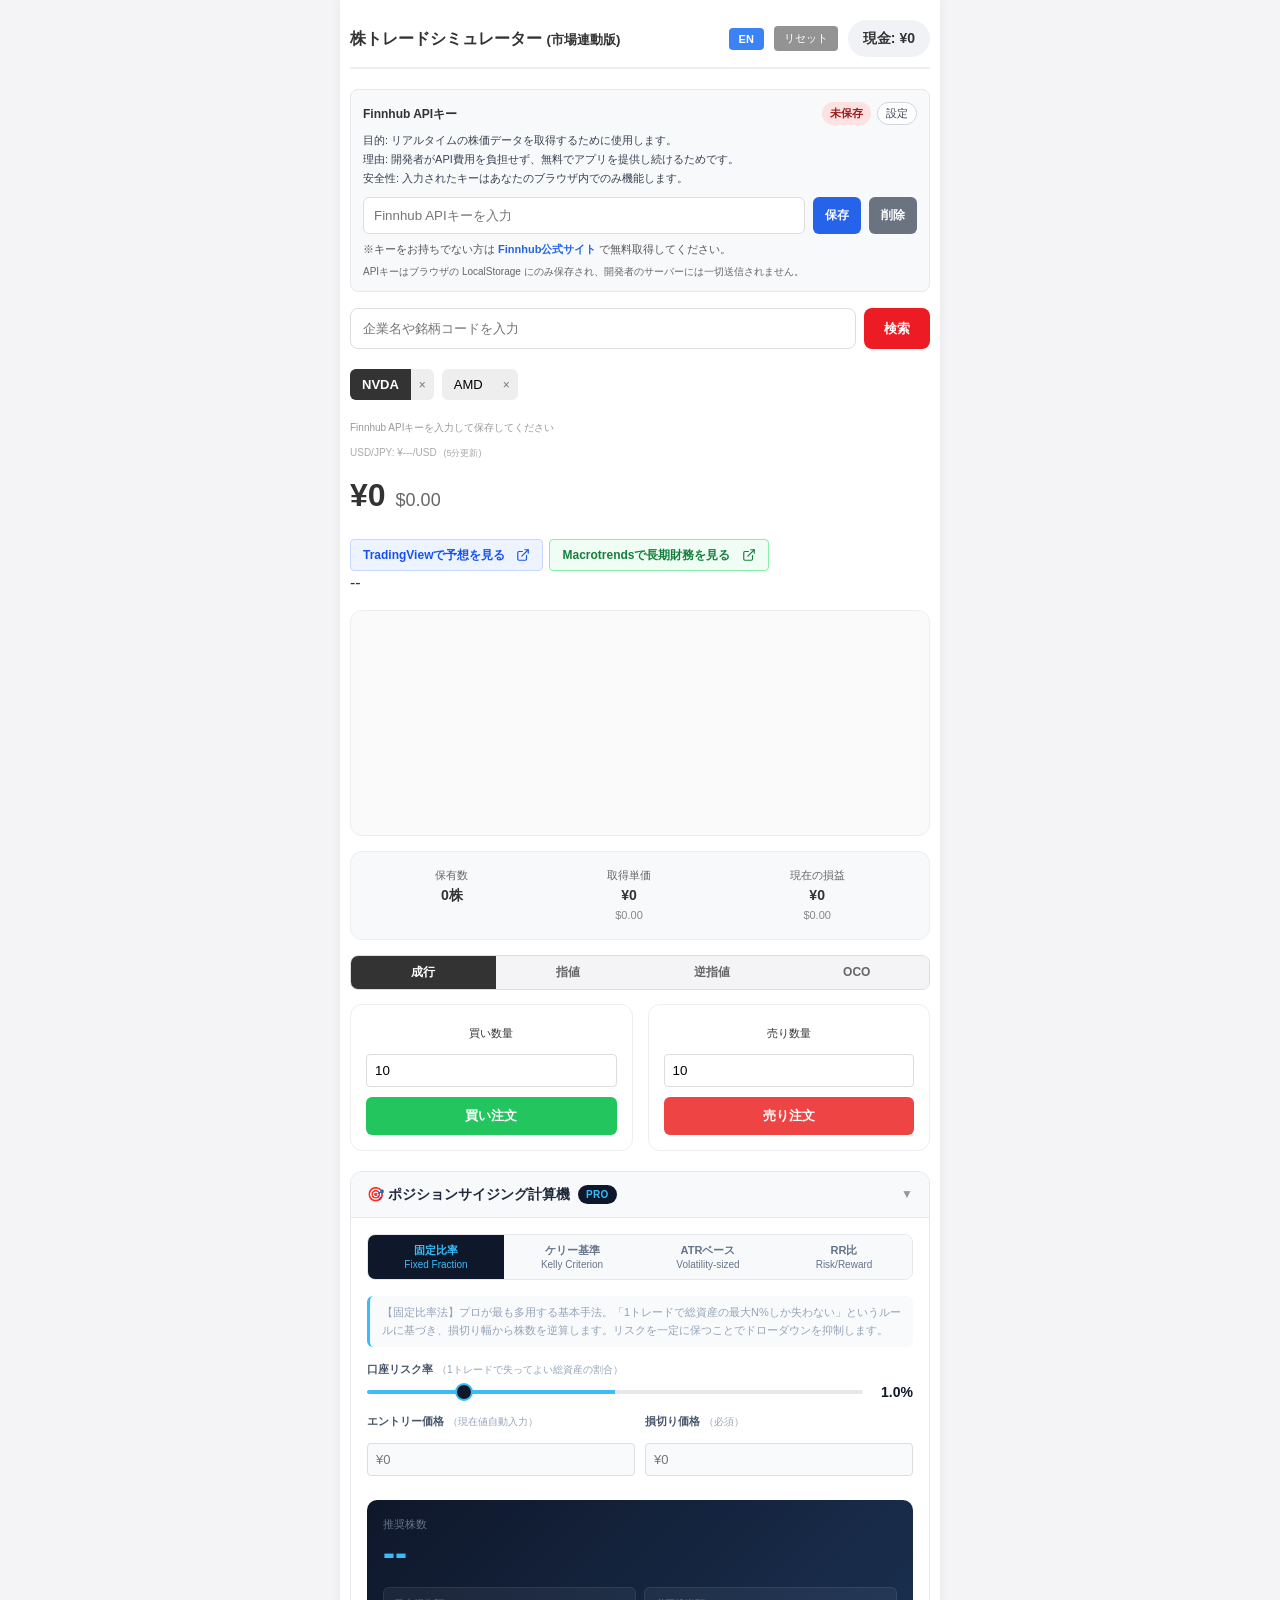
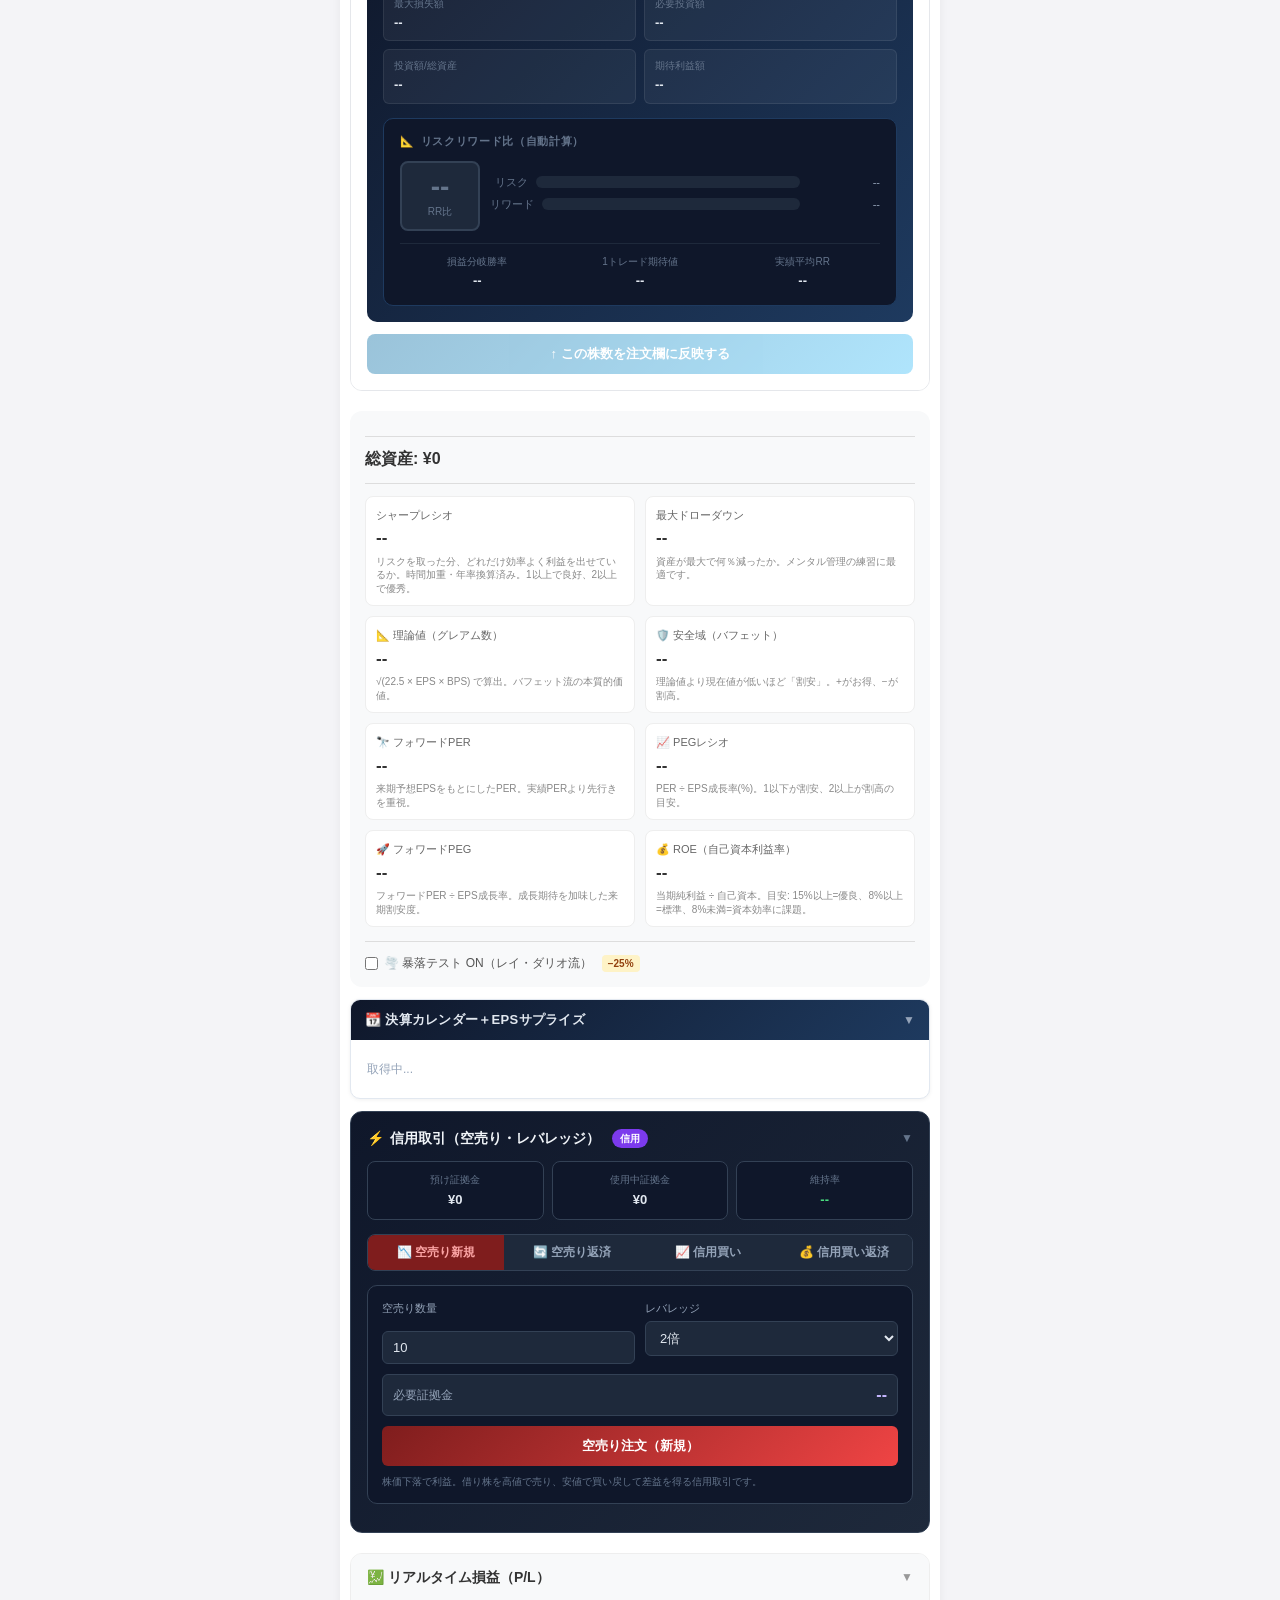
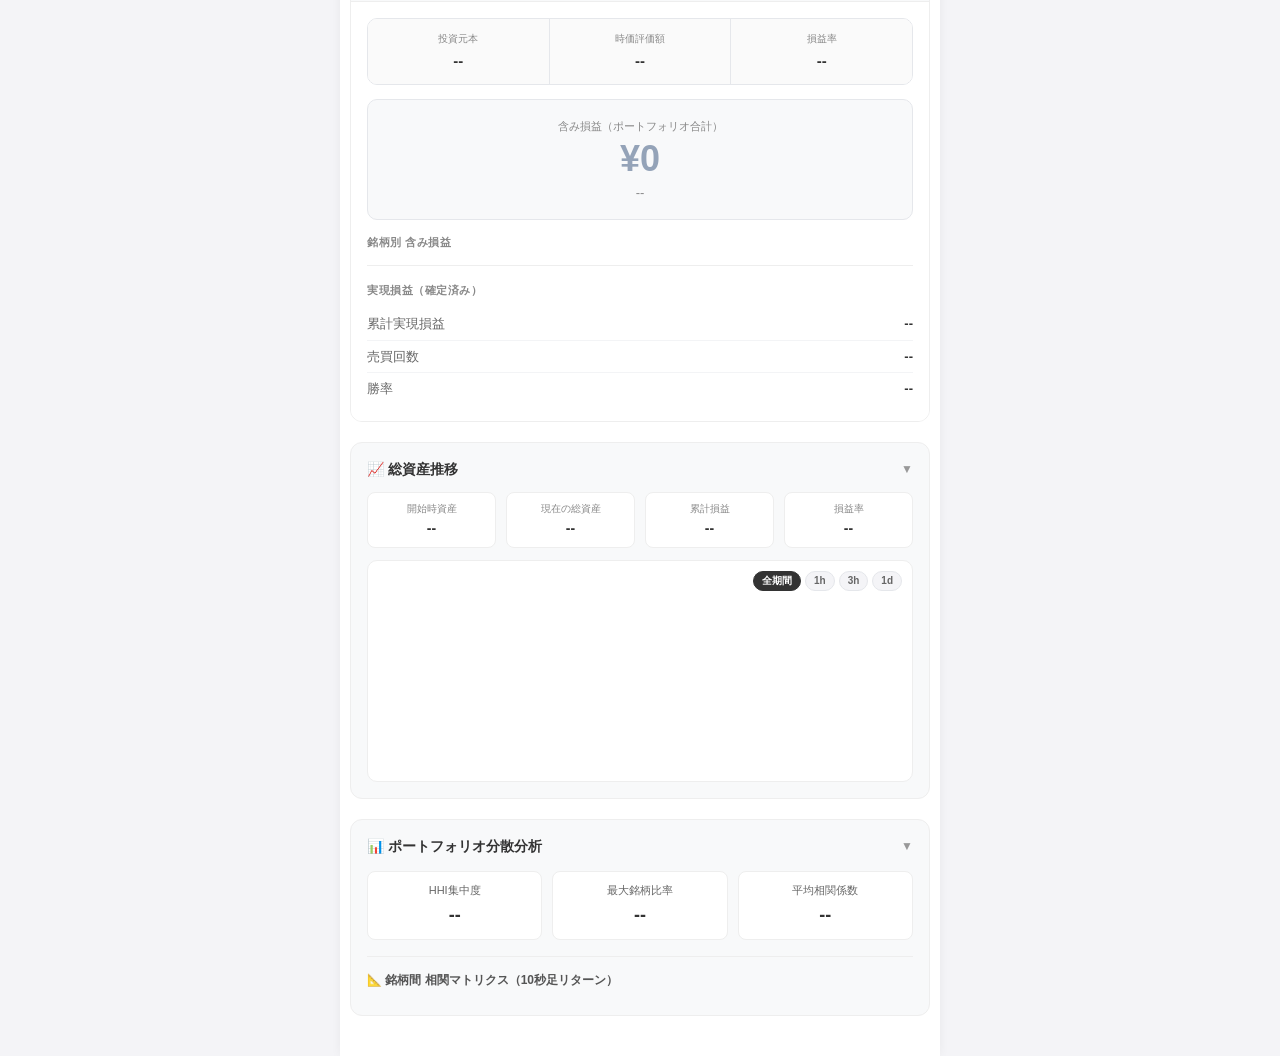
<file: index.html>
<!DOCTYPE html>
<html lang="ja">
<head>
<meta charset="utf-8">
<meta name="viewport" content="width=device-width, initial-scale=1.0, viewport-fit=cover">
<title>株トレードシミュレーター</title>

<!-- PWA: Web App Manifest -->
<link rel="manifest" href="manifest.json">

<!-- PWA: iOS Safari 対応 -->
<meta name="apple-mobile-web-app-capable" content="yes">
<meta name="apple-mobile-web-app-status-bar-style" content="black-translucent">
<meta name="apple-mobile-web-app-title" content="株シミュ">
<link rel="apple-touch-icon" href="icons/apple-touch-icon.png">

<!-- PWA: Android Chrome / Theme Color -->
<meta name="theme-color" content="#1e293b">
<meta name="mobile-web-app-capable" content="yes">

<!-- SEO / OGP -->
<meta name="description" content="リアルタイム株価連動・信用取引対応のトレードシミュレーター">

<link rel="stylesheet" href="style.css">

<!-- Service Worker 登録 -->
<script>
  if ('serviceWorker' in navigator) {
    window.addEventListener('load', () => {
      navigator.serviceWorker.register('./sw.js')
        .then(reg => console.log('[PWA] SW registered:', reg.scope))
        .catch(err => console.warn('[PWA] SW registration failed:', err));
    });
  }
</script>
</head>
<body>

<div id="app">
  <div class="header">
    <div style="font-weight:bold" id="app-title">株トレードシミュレーター <small>(市場連動版)</small></div>
    <div class="header-right">
      <button onclick="toggleLang()" class="btn-lang" id="lang-btn">EN</button>
      <button onclick="resetGame()" class="btn-reset" id="btn-reset-label">リセット</button>
      <div class="cash-badge"><span id="label-cash">現金</span>: <span id="cash-display">¥0</span></div>
    </div>
  </div>

  <div class="search-box">
      <div class="api-key-panel">
        <div class="api-key-top">
          <div class="api-key-title" id="api-key-title">Finnhub APIキー</div>
          <div class="api-key-actions">
            <div class="api-key-status" id="api-key-status">未保存</div>
            <button type="button" class="api-key-manage" id="api-key-manage" onclick="expandApiKeyPanel()">設定</button>
          </div>
        </div>
        <div class="api-key-body" id="api-key-body">
          <div class="api-key-explain" id="api-key-explain"></div>
          <div class="api-key-form">
            <input type="password" id="api-key-input" autocomplete="off" placeholder="Finnhub APIキーを入力">
            <button type="button" class="btn-api-save" id="api-key-save" onclick="saveFinnhubApiKey()">保存</button>
            <button type="button" class="btn-api-delete" id="api-key-delete" onclick="deleteFinnhubApiKey()">削除</button>
          </div>
          <div class="api-key-help" id="api-key-help"></div>
          <div class="api-key-note" id="api-key-note">APIキーはブラウザの LocalStorage にのみ保存され、開発者のサーバーには一切送信されません。</div>
        </div>
    </div>
    <div class="search-input-group">
      <input type="text" id="stock-search" placeholder="NVDA, AMD, AAPL...">
      <button onclick="searchAndAddStock()" class="btn-search" id="btn-add">追加</button>
    </div>
    <ul id="searchResultList"></ul>
  </div>

  <div class="stock-tabs" id="tabs"></div>

  <div id="price-area">
    <div class="sync-status" id="sync-time"><span id="sync-text">市場ステータス取得中...</span></div>
    <div class="sync-status" style="color:#aaa">
      USD/JPY: <span id="fx-rate-display">¥---/USD</span>
      <span style="font-size:9px;margin-left:4px">(5分更新)</span>
    </div>
    <div class="price-display">
      <span id="price-jpy">¥0</span>
      <span id="price-usd" class="sub-price">$0.00</span>
    </div>
    
<div style="margin-top: 10px; display: flex; flex-wrap: wrap; gap: 6px;">
  <a id="tradingview-forecast-link" href="#" target="_blank" rel="noopener noreferrer" class="external-link-btn tradingview-btn" style="display: none;">
    <span>TradingViewで予想を見る</span>
    <svg width="14" height="14" viewBox="0 0 24 24" fill="none" stroke="currentColor" stroke-width="2" stroke-linecap="round" stroke-linejoin="round" style="margin-left: 5px;">
      <path d="M18 13v6a2 2 0 0 1-2 2H5a2 2 0 0 1-2-2V8a2 2 0 0 1 2-2h6"></path>
      <polyline points="15 3 21 3 21 9"></polyline>
      <line x1="10" y1="14" x2="21" y2="3"></line>
    </svg>
  </a>
  <a id="macrotrends-link" href="#" target="_blank" rel="noopener noreferrer" class="external-link-btn macrotrends-btn" style="display: none;">
    <span id="macrotrends-label">Macrotrendsで長期財務を見る</span>
    <svg width="14" height="14" viewBox="0 0 24 24" fill="none" stroke="currentColor" stroke-width="2" stroke-linecap="round" stroke-linejoin="round" style="margin-left: 5px;">
      <path d="M18 13v6a2 2 0 0 1-2 2H5a2 2 0 0 1-2-2V8a2 2 0 0 1 2-2h6"></path>
      <polyline points="15 3 21 3 21 9"></polyline>
      <line x1="10" y1="14" x2="21" y2="3"></line>
    </svg>
  </a>
</div>

    <div class="price-change" id="change-display">--</div>
  </div>

  <div class="chart-wrap"><canvas id="chart"></canvas></div>

  <div class="position-info">
    <div>
      <span class="info-label" id="label-qty">保有数</span>
      <span class="info-value" id="current-qty">0株</span>
    </div>
    <div>
      <span class="info-label" id="label-avg">取得単価</span>
      <span class="info-value" id="current-avg-jpy">¥0</span>
      <span class="usd-val" id="current-avg-usd">$0.00</span>
    </div>
    <div>
      <span class="info-label" id="label-pnl">現在の損益</span>
      <span class="info-value" id="current-pnl-jpy">¥0</span>
      <span class="usd-val" id="current-pnl-usd">$0.00</span>
    </div>
  </div>

  <!-- 注文タイプ切り替えタブ -->
  <div class="order-type-tabs">
    <button class="order-type-tab active" id="tab-market" onclick="switchOrderTab('market')">成行</button>
    <button class="order-type-tab" id="tab-limit"  onclick="switchOrderTab('limit')">指値</button>
    <button class="order-type-tab" id="tab-stop"   onclick="switchOrderTab('stop')">逆指値</button>
    <button class="order-type-tab" id="tab-oco"    onclick="switchOrderTab('oco')">OCO</button>
  </div>

  <!-- 成行・指値・逆指値 共通パネル -->
  <div class="trade-panel" id="panel-market-limit-stop">
    <div class="trade-card">
      <label style="font-size:11px" id="label-buy-qty">買い数量</label>
      <input type="number" id="buy-qty" value="10">
      <div class="limit-price-row" id="buy-price-row" style="display:none">
        <label id="label-buy-price">価格 (¥)</label>
        <input type="number" id="buy-limit-price" placeholder="0">
      </div>
      <button class="btn-buy" onclick="trade('buy')" id="btn-buy-label">買い注文</button>
    </div>
    <div class="trade-card">
      <label style="font-size:11px" id="label-sell-qty">売り数量</label>
      <input type="number" id="sell-qty" value="10">
      <div class="limit-price-row" id="sell-price-row" style="display:none">
        <label id="label-sell-price">価格 (¥)</label>
        <input type="number" id="sell-limit-price" placeholder="0">
      </div>
      <button class="btn-sell" onclick="trade('sell')" id="btn-sell-label">売り注文</button>
    </div>
  </div>

  <!-- OCO注文パネル -->
  <div class="oco-panel" id="panel-oco" style="display:none">
    <h4>🔀 <span id="oco-panel-title">OCO注文（利確・損切り同時設定）</span></h4>
    <div class="oco-fields">
      <div class="oco-field">
        <label id="label-oco-qty">数量</label>
        <input type="number" id="oco-qty" value="10">
      </div>
      <div class="oco-field">
        <label id="label-oco-side">売買方向</label>
        <select id="oco-side" style="width:100%;padding:7px;border-radius:4px;border:1px solid #ddd;font-size:13px">
          <option value="sell" id="oco-side-sell">売（保有株の決済）</option>
          <option value="buy"  id="oco-side-buy">買（新規購入）</option>
        </select>
      </div>
      <div class="oco-field">
        <label id="label-oco-profit">🟢 利確価格（指値）</label>
        <input type="number" id="oco-profit-price" placeholder="高い価格 (¥)">
      </div>
      <div class="oco-field">
        <label id="label-oco-stop">🔴 損切り価格（逆指値）</label>
        <input type="number" id="oco-stop-price" placeholder="低い価格 (¥)">
      </div>
    </div>
    <button class="btn-oco" onclick="placeOcoOrder()" id="btn-oco-label">OCO注文を出す</button>
  </div>

  <!-- 待機注文リスト -->
  <div class="pending-orders" id="pending-orders-panel" style="display:none">
    <h4>📋 <span id="label-pending-orders">待機中の注文</span></h4>
    <div id="pending-orders-list"></div>
  </div>

  <div id="order-triggered-toast" class="order-triggered-toast"></div>

  <!-- ポジションサイジング計算機 -->
  <div class="psz-panel">
    <div class="psz-header" onclick="togglePszPanel()">
      <div class="psz-header-left">
        <span class="psz-title">🎯 ポジションサイジング計算機</span>
        <span class="psz-badge">PRO</span>
      </div>
      <span class="psz-chevron" id="psz-chevron">▼</span>
    </div>
    <div class="psz-body" id="psz-body">

      <!-- メソッド選択 -->
      <div class="psz-method-tabs">
        <button class="psz-method-tab active" id="psztab-fixed" onclick="switchPszMethod('fixed')">固定比率<br><span style="font-weight:normal;font-size:10px">Fixed Fraction</span></button>
        <button class="psz-method-tab" id="psztab-kelly" onclick="switchPszMethod('kelly')">ケリー基準<br><span style="font-weight:normal;font-size:10px">Kelly Criterion</span></button>
        <button class="psz-method-tab" id="psztab-atr" onclick="switchPszMethod('atr')">ATRベース<br><span style="font-weight:normal;font-size:10px">Volatility-sized</span></button>
        <button class="psz-method-tab" id="psztab-rr" onclick="switchPszMethod('rr')">RR比<br><span style="font-weight:normal;font-size:10px">Risk/Reward</span></button>
      </div>

      <!-- メソッド説明 -->
      <div class="psz-method-desc" id="psz-method-desc"></div>

      <!-- 固定比率 入力 -->
      <div id="psz-form-fixed">
        <div class="psz-inputs">
          <div class="psz-input-group full">
            <span class="psz-label">口座リスク率 <span class="psz-hint">（1トレードで失ってよい総資産の割合）</span></span>
            <div class="psz-slider-wrap">
              <input type="range" class="psz-slider" id="psz-risk-pct" min="0.1" max="5" step="0.1" value="1" oninput="onPszSlider(this,'psz-risk-pct-val');calcPsz()">
              <span class="psz-slider-val" id="psz-risk-pct-val">1.0%</span>
            </div>
          </div>
          <div class="psz-input-group">
            <span class="psz-label">エントリー価格 <span class="psz-hint">（現在値自動入力）</span></span>
            <input type="number" class="psz-input" id="psz-entry" placeholder="¥0" oninput="calcPsz()">
          </div>
          <div class="psz-input-group">
            <span class="psz-label">損切り価格 <span class="psz-hint">（必須）</span></span>
            <input type="number" class="psz-input" id="psz-stop" placeholder="¥0" oninput="calcPsz()">
          </div>
        </div>
      </div>

      <!-- ケリー基準 入力 -->
      <div id="psz-form-kelly" style="display:none">
        <div class="psz-kelly-detail" id="psz-kelly-detail"></div>
        <div class="psz-inputs">
          <div class="psz-input-group">
            <span class="psz-label">過去の勝率 <span class="psz-hint">（直近の取引から）</span></span>
            <input type="number" class="psz-input" id="psz-wr" placeholder="例: 55" min="1" max="99" oninput="calcPsz()">
          </div>
          <div class="psz-input-group">
            <span class="psz-label">平均RR比 <span class="psz-hint">（利益÷損失）</span></span>
            <input type="number" class="psz-input" id="psz-rr-kelly" placeholder="例: 2.0" step="0.1" min="0.1" oninput="calcPsz()">
          </div>
          <div class="psz-input-group">
            <span class="psz-label">エントリー価格</span>
            <input type="number" class="psz-input" id="psz-entry-kelly" placeholder="¥0" oninput="calcPsz()">
          </div>
          <div class="psz-input-group">
            <span class="psz-label">損切り価格</span>
            <input type="number" class="psz-input" id="psz-stop-kelly" placeholder="¥0" oninput="calcPsz()">
          </div>
          <div class="psz-input-group full">
            <span class="psz-label">ケリー分率 <span class="psz-hint">（安全係数：フルケリーの何割を使うか）</span></span>
            <div class="psz-slider-wrap">
              <input type="range" class="psz-slider" id="psz-kelly-frac" min="10" max="100" step="5" value="50" oninput="onPszSlider(this,'psz-kelly-frac-val');calcPsz()">
              <span class="psz-slider-val" id="psz-kelly-frac-val">50%</span>
            </div>
          </div>
        </div>
      </div>

      <!-- ATRベース 入力 -->
      <div id="psz-form-atr" style="display:none">
        <div class="psz-inputs">
          <div class="psz-input-group full">
            <span class="psz-label">口座リスク率</span>
            <div class="psz-slider-wrap">
              <input type="range" class="psz-slider" id="psz-risk-pct-atr" min="0.1" max="5" step="0.1" value="1" oninput="onPszSlider(this,'psz-risk-pct-atr-val');calcPsz()">
              <span class="psz-slider-val" id="psz-risk-pct-atr-val">1.0%</span>
            </div>
          </div>
          <div class="psz-input-group">
            <span class="psz-label">エントリー価格</span>
            <input type="number" class="psz-input" id="psz-entry-atr" placeholder="¥0" oninput="calcPsz()">
          </div>
          <div class="psz-input-group">
            <span class="psz-label">ATR <span class="psz-hint">（価格データから自動計算）</span></span>
            <input type="number" class="psz-input" id="psz-atr-val" placeholder="¥0" oninput="calcPsz()">
          </div>
          <div class="psz-input-group">
            <span class="psz-label">ATR乗数 <span class="psz-hint">（損切り幅 = ATR × N）</span></span>
            <input type="number" class="psz-input" id="psz-atr-mult" value="2" step="0.5" min="0.5" max="5" oninput="calcPsz()">
          </div>
          <div class="psz-input-group">
            <span class="psz-label">計算されたATRストップ</span>
            <input type="number" class="psz-input" id="psz-atr-stop-display" placeholder="--" readonly style="background:#f1f5f9;color:#64748b">
          </div>
        </div>
      </div>

      <!-- RR比 入力 -->
      <div id="psz-form-rr" style="display:none">
        <div class="psz-inputs">
          <div class="psz-input-group full">
            <span class="psz-label">口座リスク率</span>
            <div class="psz-slider-wrap">
              <input type="range" class="psz-slider" id="psz-risk-pct-rr" min="0.1" max="5" step="0.1" value="1" oninput="onPszSlider(this,'psz-risk-pct-rr-val');calcPsz()">
              <span class="psz-slider-val" id="psz-risk-pct-rr-val">1.0%</span>
            </div>
          </div>
          <div class="psz-input-group">
            <span class="psz-label">エントリー価格</span>
            <input type="number" class="psz-input" id="psz-entry-rr" placeholder="¥0" oninput="calcPsz()">
          </div>
          <div class="psz-input-group">
            <span class="psz-label">損切り価格 🔴</span>
            <input type="number" class="psz-input" id="psz-stop-rr" placeholder="¥0" oninput="calcPsz()">
          </div>
          <div class="psz-input-group">
            <span class="psz-label">目標価格 🟢</span>
            <input type="number" class="psz-input" id="psz-target-rr" placeholder="¥0" oninput="calcPsz()">
          </div>
          <div class="psz-input-group">
            <span class="psz-label">最低RR比 <span class="psz-hint">（この比率未満は非推奨）</span></span>
            <input type="number" class="psz-input" id="psz-min-rr" value="2" step="0.5" min="0.5" oninput="calcPsz()">
          </div>
        </div>
      </div>

      <!-- 結果表示 -->
      <div class="psz-result" id="psz-result">
        <div class="psz-result-main">
          <div class="psz-result-shares">
            <span class="psz-result-label" id="psz-result-label">推奨株数</span>
            <span class="psz-result-value" id="psz-result-shares">--</span>
            <span class="psz-result-unit" id="psz-result-unit">株</span>
          </div>
        </div>
        <div class="psz-result-stats">
          <div class="psz-stat-cell">
            <span class="psz-stat-cell-label" id="psz-stat-label-risk">最大損失額</span>
            <span class="psz-stat-cell-value" id="psz-stat-risk">--</span>
          </div>
          <div class="psz-stat-cell">
            <span class="psz-stat-cell-label" id="psz-stat-label-exposure">必要投資額</span>
            <span class="psz-stat-cell-value" id="psz-stat-exposure">--</span>
          </div>
          <div class="psz-stat-cell">
            <span class="psz-stat-cell-label" id="psz-stat-label-cashpct">投資額/総資産</span>
            <span class="psz-stat-cell-value" id="psz-stat-cashpct">--</span>
          </div>
          <div class="psz-stat-cell">
            <span class="psz-stat-cell-label" id="psz-stat-label-reward">期待利益額</span>
            <span class="psz-stat-cell-value" id="psz-stat-reward">--</span>
          </div>
        </div>

        <!-- ═══ RR比ビジュアルパネル ═══ -->
        <div class="rr-visual-panel">
          <div class="rr-visual-title">
            📐 <span id="rr-panel-title">リスクリワード比（自動計算）</span>
          </div>

          <!-- RRスコアバッジ＋バーチャート -->
          <div class="rr-score-row">
            <div class="rr-score-badge none" id="rr-score-badge">
              <span class="rr-score-number" id="rr-score-number">--</span>
              <span class="rr-score-label">RR比</span>
              <span class="rr-score-verdict" id="rr-score-verdict" style="display:none"></span>
            </div>
            <div class="rr-bar-section">
              <div class="rr-bar-row">
                <span class="rr-bar-label" id="rr-label-risk">リスク</span>
                <div class="rr-bar-track">
                  <div class="rr-bar-fill risk" id="rr-bar-risk" style="width:0%"></div>
                </div>
                <span class="rr-bar-amount" id="rr-bar-risk-amt">--</span>
              </div>
              <div class="rr-bar-row">
                <span class="rr-bar-label" id="rr-label-reward">リワード</span>
                <div class="rr-bar-track">
                  <div class="rr-bar-fill reward" id="rr-bar-reward" style="width:0%"></div>
                </div>
                <span class="rr-bar-amount" id="rr-bar-reward-amt">--</span>
              </div>
            </div>
          </div>

          <!-- 価格レンジビジュアル（ストップ〜エントリー〜目標） -->
          <div class="rr-breakeven-bar" id="rr-price-range-section" style="display:none">
            <div class="rr-breakeven-label">
              <span id="rr-price-stop-label">損切り</span>
              <span id="rr-price-entry-label">▼ エントリー</span>
              <span id="rr-price-target-label">目標</span>
            </div>
            <div class="rr-price-track" id="rr-price-track">
              <div class="rr-price-fill-stop"   id="rr-price-fill-stop"></div>
              <div class="rr-price-fill-target" id="rr-price-fill-target"></div>
              <div class="rr-price-marker-entry" id="rr-price-marker-entry"></div>
            </div>
            <div class="rr-price-labels">
              <span id="rr-price-stop-val">--</span>
              <span id="rr-price-entry-val">--</span>
              <span id="rr-price-target-val">--</span>
            </div>
          </div>

          <!-- 損益分岐勝率・期待値 -->
          <div class="rr-stats-row">
            <div class="rr-mini-stat">
              <span class="rr-mini-label" id="rr-label-breakeven">損益分岐勝率</span>
              <span class="rr-mini-value" id="rr-breakeven-val">--</span>
            </div>
            <div class="rr-mini-stat">
              <span class="rr-mini-label" id="rr-label-ev">1トレード期待値</span>
              <span class="rr-mini-value" id="rr-ev-val">--</span>
            </div>
            <div class="rr-mini-stat">
              <span class="rr-mini-label" id="rr-label-history-rr">実績平均RR</span>
              <span class="rr-mini-value" id="rr-history-rr-val">--</span>
            </div>
          </div>

          <!-- 過去トレードのRR分布バー -->
          <div class="rr-history-section" id="rr-history-section" style="display:none">
            <div class="rr-history-title" id="rr-history-title">直近トレードのP/L比（左が古い）</div>
            <div class="rr-history-bars" id="rr-history-bars"></div>
            <div class="rr-history-summary">
              <span id="rr-history-worst"></span>
              <span id="rr-history-avg"></span>
              <span id="rr-history-best"></span>
            </div>
          </div>
        </div>
        <!-- ═══ RR比ビジュアルパネル end ═══ -->
      </div>

      <div class="psz-warning" id="psz-warning"></div>

      <button class="btn-psz-apply" id="btn-psz-apply" onclick="applyPszToOrder()" disabled>
        ↑ この株数を注文欄に反映する
      </button>
    </div>
  </div>

  <div class="portfolio">
    <div id="holdings-list"></div>
    <div style="margin-top:10px; border-top:1px solid #ddd; padding-top:10px; font-weight:bold" id="total-assets"><span id="label-total">総資産</span>: ¥0</div>
    <div class="risk-metrics">
      <div class="metric-box">
        <span class="metric-label" id="label-sharpe">シャープレシオ</span>
        <span class="metric-value" id="sharpe-ratio">--</span>
        <div class="metric-help" id="desc-sharpe">リスクを取った分、どれだけ効率よく利益を出せているか。</div>
      </div>
      <div class="metric-box">
        <span class="metric-label" id="label-drawdown">最大ドローダウン</span>
        <span class="metric-value" id="max-drawdown">--</span>
        <div class="metric-help" id="desc-drawdown">資産が最大で何％減ったか。</div>
      </div>
      <!-- バフェット流 -->
      <div class="metric-box" id="buffett-theory-box">
        <span class="metric-label" id="label-buffett-theory">📐 理論値（グレアム数）</span>
        <span class="metric-value" id="buffett-theory-val">--</span>
        <div class="metric-help" id="desc-buffett-theory">√(22.5 × EPS × BPS) で算出。バフェット流の本質的価値。</div>
      </div>
      <div class="metric-box" id="buffett-margin-box">
        <span class="metric-label" id="label-buffett-margin">🛡️ 安全域（バフェット）</span>
        <span class="metric-value" id="buffett-margin-val">--</span>
        <div class="metric-help" id="desc-buffett-margin">理論値より現在値が低いほど「割安」。+がお得、−が割高。</div>
      </div>
      <!-- フォワードPER -->
      <div class="metric-box" id="forward-per-box">
        <span class="metric-label" id="label-forward-per">🔭 フォワードPER</span>
        <span class="metric-value" id="forward-per-val">--</span>
        <div class="metric-help" id="desc-forward-per">来期予想EPSをもとにしたPER。実績PERより先行きを重視。</div>
      </div>
      <!-- PEGレシオ / フォワードPEG -->
      <div class="metric-box" id="peg-ratio-box">
        <span class="metric-label" id="label-peg-ratio">📈 PEGレシオ</span>
        <span class="metric-value" id="peg-ratio-val">--</span>
        <div class="metric-help" id="desc-peg-ratio">PER ÷ EPS成長率。1以下が割安の目安。</div>
      </div>
      <!-- フォワードPEG -->
      <div class="metric-box" id="forward-peg-box">
        <span class="metric-label" id="label-forward-peg">🚀 フォワードPEG</span>
        <span class="metric-value" id="forward-peg-val">--</span>
        <div class="metric-help" id="desc-forward-peg">フォワードPER ÷ EPS成長率。成長期待を加味した来期割安度。</div>
      </div>
      <!-- ROE（資本効率） -->
      <div class="metric-box" id="roe-box">
        <span class="metric-label" id="label-roe">💰 ROE（自己資本利益率）</span>
        <span class="metric-value" id="roe-val">--</span>
        <div class="metric-help" id="desc-roe">当期純利益 ÷ 自己資本。目安: 15%以上=優良、8%以上=標準、8%未満=資本効率に課題。</div>
      </div>
    </div>
    <!-- ダリオ流 暴落テスト トグル -->
    <div class="crash-toggle-area">
      <label>
        <input type="checkbox" id="crash-toggle" onchange="updateUI()">
        <span id="label-crash-toggle">🌪️ 暴落テスト ON（レイ・ダリオ流）</span>
        <span class="crash-badge" id="crash-badge-pct">−25%</span>
      </label>
    </div>
    <div class="crash-result" id="crash-result-box">
      <div class="crash-result-label" id="crash-result-label">⚠️ もし今 −25% の暴落が起きたら...</div>
      <div class="crash-result-value" id="crash-result-value">--</div>
      <div class="crash-result-sub" id="crash-result-sub"></div>
    </div>
  </div>

  <!-- 決算カレンダー＋EPSサプライズ パネル -->
  <div class="earnings-calendar-panel">
    <div class="earnings-panel-header" onclick="toggleEarningsPanel()">
      <span class="earnings-panel-title">📆 <span id="label-earnings-panel">決算カレンダー＋EPSサプライズ</span></span>
      <span class="earnings-panel-chevron" id="earnings-panel-chevron">▼</span>
    </div>
    <div id="earnings-panel-body">
      <div id="earnings-panel">
        <div class="earnings-next-loading">取得中...</div>
      </div>
    </div>
  </div>

  <!-- 信用取引パネル -->
  <div class="margin-panel">
    <div class="margin-panel-header" onclick="toggleMarginPanel()">
      <span class="margin-panel-title">⚡ <span id="label-margin-panel">信用取引（空売り・レバレッジ）</span><span class="margin-badge" id="margin-badge-label">信用</span></span>
      <span class="margin-panel-chevron" id="margin-panel-chevron">▼</span>
    </div>
    <div id="margin-panel-body">
      <!-- 証拠金サマリー -->
      <div class="margin-summary">
        <div class="margin-stat">
          <span class="margin-stat-label" id="label-margin-deposit">預け証拠金</span>
          <span class="margin-stat-value" id="margin-deposit-val">¥0</span>
        </div>
        <div class="margin-stat">
          <span class="margin-stat-label" id="label-margin-used">使用中証拠金</span>
          <span class="margin-stat-value" id="margin-used-val">¥0</span>
        </div>
        <div class="margin-stat">
          <span class="margin-stat-label" id="label-margin-ratio">維持率</span>
          <span class="margin-stat-value safe" id="margin-ratio-val">--</span>
        </div>
      </div>

      <!-- 維持率バー -->
      <div class="maintenance-bar-wrap" id="maintenance-bar-wrap" style="display:none">
        <div class="maintenance-bar-label">
          <span id="label-maintenance-bar">証拠金維持率</span>
          <span id="maintenance-bar-pct">--%</span>
        </div>
        <div class="maintenance-bar-bg">
          <div class="maintenance-bar-fill safe" id="maintenance-bar-fill" style="width:0%"></div>
        </div>
        <div class="maintenance-note" id="maintenance-note">維持率 130%未満で追証警告 / 100%未満でロスカット</div>
      </div>

      <!-- タブ -->
      <div class="margin-trade-tabs" style="margin-top:14px">
        <button class="margin-trade-tab active-short" id="mtab-short" onclick="switchMarginTab('short')">📉 空売り新規</button>
        <button class="margin-trade-tab" id="mtab-cover" onclick="switchMarginTab('cover')">🔄 空売り返済</button>
        <button class="margin-trade-tab" id="mtab-llong" onclick="switchMarginTab('llong')">📈 信用買い</button>
        <button class="margin-trade-tab" id="mtab-lclose" onclick="switchMarginTab('lclose')">💰 信用買い返済</button>
      </div>

      <!-- 空売り新規フォーム -->
      <div class="margin-form" id="mform-short">
        <div class="margin-form-row">
          <div>
            <label id="label-short-qty">空売り数量</label>
            <input type="number" id="short-qty" value="10" min="1">
          </div>
          <div>
            <label id="label-short-leverage">レバレッジ</label>
            <select id="short-leverage">
              <option value="1">1倍（等倍）</option>
              <option value="2" selected>2倍</option>
              <option value="3">3倍</option>
            </select>
          </div>
        </div>
        <div class="leverage-display">
          <span id="label-short-required">必要証拠金</span>
          <strong id="short-required-val">--</strong>
        </div>
        <button class="btn-short" onclick="tradeMargin('short')" id="btn-short-label">空売り注文（新規）</button>
        <div style="margin-top:8px;font-size:10px;color:#64748b" id="short-desc">株価下落で利益。借り株を高値で売り、安値で買い戻して差益を得る信用取引です。</div>
      </div>

      <!-- 空売り返済フォーム -->
      <div class="margin-form" id="mform-cover" style="display:none">
        <div>
          <label id="label-cover-stock">返済する空売りポジション</label>
          <select id="cover-stock-select" style="margin-bottom:10px"></select>
        </div>
        <div>
          <label id="label-cover-qty">返済数量</label>
          <input type="number" id="cover-qty" value="10" min="1">
        </div>
        <div class="leverage-display" id="cover-pnl-preview">
          <span id="label-cover-pnl">概算損益</span>
          <strong id="cover-pnl-val" style="color:#94a3b8">--</strong>
        </div>
        <button class="btn-cover" onclick="tradeMargin('cover')" id="btn-cover-label">空売り返済（買い戻し）</button>
      </div>

      <!-- 信用買い新規フォーム -->
      <div class="margin-form" id="mform-llong" style="display:none">
        <div class="margin-form-row">
          <div>
            <label id="label-llong-qty">信用買い数量</label>
            <input type="number" id="llong-qty" value="10" min="1">
          </div>
          <div>
            <label id="label-llong-leverage">レバレッジ</label>
            <select id="llong-leverage">
              <option value="1">1倍（等倍）</option>
              <option value="2" selected>2倍</option>
              <option value="3">3倍</option>
            </select>
          </div>
        </div>
        <div class="leverage-display">
          <span id="label-llong-required">必要証拠金</span>
          <strong id="llong-required-val">--</strong>
        </div>
        <button class="btn-margin-buy" onclick="tradeMargin('llong')" id="btn-llong-label">信用買い注文（新規）</button>
        <div style="margin-top:8px;font-size:10px;color:#64748b" id="llong-desc">レバレッジをかけて現金以上の買いポジションを持てます。利益も損失も倍率分拡大します。</div>
      </div>

      <!-- 信用買い返済フォーム -->
      <div class="margin-form" id="mform-lclose" style="display:none">
        <div>
          <label id="label-lclose-stock">返済する信用買いポジション</label>
          <select id="lclose-stock-select" style="margin-bottom:10px"></select>
        </div>
        <div>
          <label id="label-lclose-qty">返済数量</label>
          <input type="number" id="lclose-qty" value="10" min="1">
        </div>
        <div class="leverage-display" id="lclose-pnl-preview">
          <span id="label-lclose-pnl">概算損益</span>
          <strong id="lclose-pnl-val" style="color:#94a3b8">--</strong>
        </div>
        <button class="btn-close-long" onclick="tradeMargin('lclose')" id="btn-lclose-label">信用買い返済（転売）</button>
      </div>

      <!-- ショートポジション一覧 -->
      <div class="short-positions-list" id="short-positions-list"></div>
    </div>
  </div>

  <!-- P/L 損益計算パネル -->
  <div class="pl-panel">
    <div class="pl-panel-header" onclick="togglePlPanel()">
      <span class="pl-panel-title">💹 <span id="label-pl-panel">リアルタイム損益（P/L）</span></span>
      <span class="pl-panel-chevron" id="pl-panel-chevron">▼</span>
    </div>
    <div id="pl-panel-body" class="pl-panel-body">
      <!-- サマリーバー -->
      <div class="pl-summary-bar">
        <div class="pl-summary-cell">
          <span class="pl-summary-label" id="pl-label-cost">投資元本</span>
          <span class="pl-summary-value" id="pl-cost-val">--</span>
        </div>
        <div class="pl-summary-cell">
          <span class="pl-summary-label" id="pl-label-mkt">時価評価額</span>
          <span class="pl-summary-value" id="pl-mkt-val">--</span>
        </div>
        <div class="pl-summary-cell">
          <span class="pl-summary-label" id="pl-label-ret">損益率</span>
          <span class="pl-summary-value" id="pl-ret-val">--</span>
        </div>
      </div>
      <!-- ヒーロー表示 -->
      <div class="pl-hero zero" id="pl-hero">
        <div class="pl-hero-label" id="pl-hero-label">含み損益（ポートフォリオ合計）</div>
        <div class="pl-hero-value zero" id="pl-hero-value">¥0</div>
        <div class="pl-hero-sub"  id="pl-hero-sub">--</div>
        <div class="pl-hero-usd"  id="pl-hero-usd"></div>
      </div>
      <!-- 銘柄別バー -->
      <div class="pl-breakdown-title" id="pl-breakdown-title">銘柄別 含み損益</div>
      <div id="pl-rows"></div>
      <!-- 実現損益 -->
      <div class="pl-realized-section">
        <div class="pl-breakdown-title" id="pl-realized-title">実現損益（確定済み）</div>
        <div class="pl-realized-row">
          <span class="pl-realized-label" id="pl-label-realized">累計実現損益</span>
          <span class="pl-realized-value" id="pl-realized-val">--</span>
        </div>
        <div class="pl-realized-row">
          <span class="pl-realized-label" id="pl-label-trades">売買回数</span>
          <span class="pl-realized-value" id="pl-trades-val">--</span>
        </div>
        <div class="pl-realized-row">
          <span class="pl-realized-label" id="pl-label-winrate">勝率</span>
          <span class="pl-realized-value" id="pl-winrate-val">--</span>
        </div>
      </div>
    </div>
  </div>

  <!-- 資産推移グラフ -->
  <div class="asset-history-panel">
    <div class="asset-history-header" onclick="toggleAssetHistoryPanel()">
      <span class="asset-history-title">📈 <span id="label-asset-history">総資産推移</span></span>
      <span class="asset-history-toggle" id="asset-history-chevron">▼</span>
    </div>
    <div id="asset-history-body">
      <div class="asset-history-summary">
        <div class="ah-stat">
          <span class="ah-stat-label" id="ah-label-start">開始時資産</span>
          <span class="ah-stat-value" id="ah-start-val">--</span>
        </div>
        <div class="ah-stat">
          <span class="ah-stat-label" id="ah-label-current">現在の総資産</span>
          <span class="ah-stat-value" id="ah-current-val">--</span>
        </div>
        <div class="ah-stat">
          <span class="ah-stat-label" id="ah-label-change">累計損益</span>
          <span class="ah-stat-value" id="ah-change-val">--</span>
        </div>
        <div class="ah-stat">
          <span class="ah-stat-label" id="ah-label-changepct">損益率</span>
          <span class="ah-stat-value" id="ah-changepct-val">--</span>
        </div>
      </div>
      <div class="asset-chart-wrap">
        <div class="asset-chart-range">
          <button class="range-btn active" onclick="setAhRange('all',this)" id="ah-range-all">全期間</button>
          <button class="range-btn" onclick="setAhRange('1h',this)" id="ah-range-1h">1h</button>
          <button class="range-btn" onclick="setAhRange('3h',this)" id="ah-range-3h">3h</button>
          <button class="range-btn" onclick="setAhRange('1d',this)" id="ah-range-1d">1d</button>
        </div>
        <canvas id="asset-history-canvas"></canvas>
        <div id="ah-no-data" class="ah-no-data" style="display:none"></div>
      </div>
    </div>
  </div>

  <!-- 分散分析パネル -->
  <div class="diversification-panel">
    <div class="div-panel-header" onclick="toggleDivPanel()">
      <span class="div-panel-title">📊 <span id="label-div-panel">ポートフォリオ分散分析</span></span>
      <span class="div-panel-toggle" id="div-panel-chevron">▼</span>
    </div>
    <div id="div-panel-body">
      <!-- 銘柄配分バー -->
      <div id="allocation-bars"></div>
      <!-- 分散スコア -->
      <div class="div-score-row">
        <div class="div-score-box">
          <span class="div-score-label" id="label-hhi">HHI集中度</span>
          <span class="div-score-value" id="div-hhi">--</span>
        </div>
        <div class="div-score-box">
          <span class="div-score-label" id="label-top1w">最大銘柄比率</span>
          <span class="div-score-value" id="div-top1">--</span>
        </div>
        <div class="div-score-box">
          <span class="div-score-label" id="label-avg-corr">平均相関係数</span>
          <span class="div-score-value" id="div-avg-corr">--</span>
        </div>
      </div>
      <!-- 相関マトリクス -->
      <div class="corr-section" id="corr-section">
        <div class="corr-title" id="label-corr-matrix">📐 銘柄間 相関マトリクス（10秒足データ）</div>
        <div id="corr-matrix-wrap"></div>
        <div class="div-note" id="div-analysis-note"></div>
      </div>
    </div>
  </div>
</div>

<script src="state-manager.js"></script>
<script src="api-client.js"></script>
<script src="trading-engine.js"></script>
<script src="ui-renderer.js"></script>
<script src="pwa-install.js"></script>
</body>
</html>
</file>
<file: style.css>
* { box-sizing: border-box; margin: 0; padding: 0; }
body { font-family: sans-serif; background: #f4f4f7; color: #333; line-height: 1.5; }
#app { max-width: 600px; margin: 0 auto; padding: 20px; background: white; min-height: 100vh; box-shadow: 0 0 10px rgba(0,0,0,0.05); }

.header { display: flex; justify-content: space-between; align-items: center; margin-bottom: 20px; border-bottom: 2px solid #eee; padding-bottom: 10px; }
.header-right { display: flex; align-items: center; gap: 10px; }
.cash-badge { background: #f0f2f5; padding: 8px 15px; border-radius: 20px; font-size: 14px; font-weight: bold; }
.btn-reset { background: #666; color: white; border: none; padding: 5px 10px; border-radius: 4px; font-size: 11px; cursor: pointer; opacity: 0.7; }
.btn-lang  { background: #3b82f6; color: white; border: none; padding: 5px 10px; border-radius: 4px; font-size: 11px; cursor: pointer; font-weight: bold; }

/* 検索エリア */
.search-box { position: relative; margin-bottom: 20px; }
.search-input-group { display: flex; gap: 8px; }
input[type="text"] { flex: 1; padding: 12px; border-radius: 8px; border: 1px solid #ddd; outline: none; }
.btn-search { background: #ed1c24; color: white; border: none; padding: 0 20px; border-radius: 8px; font-weight: bold; cursor: pointer; }

.api-key-panel { background: #f8f9fa; border: 1px solid #e5e7eb; border-radius: 8px; padding: 12px; margin-bottom: 16px; }
.api-key-top { display: flex; justify-content: space-between; align-items: center; gap: 10px; margin-bottom: 8px; }
.api-key-title { font-size: 12px; font-weight: bold; }
.api-key-status { font-size: 11px; font-weight: bold; padding: 3px 8px; border-radius: 999px; background: #fee2e2; color: #991b1b; white-space: nowrap; }
.api-key-status.saved { background: #dcfce7; color: #166534; }
.api-key-actions { display: flex; align-items: center; gap: 6px; }
.api-key-manage { border: 1px solid #d1d5db; background: white; color: #374151; padding: 3px 8px; border-radius: 999px; font-size: 11px; cursor: pointer; }
.api-key-panel.collapsed .api-key-body { display: none; }
.api-key-form { display: flex; gap: 8px; }
.api-key-form input { flex: 1; min-width: 0; padding: 10px; border-radius: 6px; border: 1px solid #ddd; outline: none; }
.btn-api-save, .btn-api-delete { border: none; color: white; padding: 0 12px; border-radius: 6px; font-weight: bold; cursor: pointer; font-size: 12px; }
.btn-api-save { background: #2563eb; }
.btn-api-delete { background: #6b7280; }
.api-key-explain { color: #374151; font-size: 11px; line-height: 1.45; margin: 8px 0 10px; }
.api-key-explain div + div { margin-top: 3px; }
.api-key-help { color: #555; font-size: 11px; margin-top: 8px; line-height: 1.4; }
.api-key-help a { color: #2563eb; font-weight: bold; text-decoration: none; }
.api-key-help a:hover { text-decoration: underline; }
.api-key-note { color: #666; font-size: 10px; margin-top: 8px; line-height: 1.4; }

#searchResultList {
  position: absolute; width: 100%; z-index: 100; list-style: none; padding: 0; background: white; 
  border: 1px solid #ddd; border-radius: 8px; box-shadow: 0 4px 12px rgba(0,0,0,0.1); 
  display: none; margin-top: 5px; max-height: 200px; overflow-y: auto;
}
#searchResultList li { padding: 12px; cursor: pointer; border-bottom: 1px solid #eee; font-size: 14px; }

/* タブ */
.stock-tabs { display: flex; gap: 8px; flex-wrap: wrap; margin-bottom: 20px; }
.tab-container { display: flex; align-items: center; background: #eee; border-radius: 6px; overflow: hidden; }
.tab { padding: 8px 12px; border: none; background: transparent; cursor: pointer; font-size: 13px; }
.tab.active { background: #333; color: white; font-weight: bold; }
.btn-del { border: none; background: transparent; padding: 8px 8px; cursor: pointer; font-size: 12px; opacity: 0.5; }

/* 価格表示 */
.price-display { font-size: 32px; font-weight: bold; margin-bottom: 5px; display: flex; align-items: baseline; gap: 10px; }
.sub-price { font-size: 18px; color: #666; font-weight: normal; }
.price-change { font-size: 16px; margin-bottom: 15px; }
.up { color: #22c55e; }
.down { color: #ef4444; }
.sync-status { font-size: 10px; color: #999; margin-bottom: 10px; }

/* チャート */
.chart-wrap { border: 1px solid #eee; border-radius: 12px; margin-bottom: 15px; padding: 10px 10px 4px; background: #fafafa; }
canvas { width: 100%; height: 210px; display: block; }

/* ポジション情報 */
.position-info { 
  background: #f8f9fa; border: 1px solid #eee; border-radius: 12px; 
  padding: 15px; margin-bottom: 15px; display: flex; justify-content: space-around; text-align: center;
}
.info-label { font-size: 11px; color: #666; display: block; }
.info-value { font-size: 14px; font-weight: bold; }
.usd-val { font-size: 11px; color: #888; font-weight: normal; display: block; }

/* トレード・ポートフォリオ */
.trade-panel { display: grid; grid-template-columns: 1fr 1fr; gap: 15px; margin-bottom: 20px; }
.trade-card { background: #fff; border: 1px solid #eee; border-radius: 12px; padding: 15px; text-align: center; }
input[type="number"] { width: 100%; padding: 8px; margin: 10px 0; border-radius: 4px; border: 1px solid #ddd; }
.btn-buy { width: 100%; background: #22c55e; color: white; border: none; padding: 10px; border-radius: 6px; font-weight: bold; cursor: pointer; }
.btn-sell { width: 100%; background: #ef4444; color: white; border: none; padding: 10px; border-radius: 6px; font-weight: bold; cursor: pointer; }

.portfolio { background: #f8f9fa; border-radius: 12px; padding: 15px; }
.holding-item { display: flex; justify-content: space-between; align-items: center; padding: 8px 0; border-bottom: 1px solid #eee; font-size: 13px; }
.holding-detail { text-align: right; }

/* 保有資産一覧テーブル */
.holdings-table-wrap { margin-bottom: 10px; }
.holdings-table-title {
  font-size: 13px; font-weight: bold; color: #333;
  margin-bottom: 8px; display: flex; align-items: center; gap: 6px;
}
.holdings-table {
  width: 100%; border-collapse: collapse; font-size: 12px;
}
.holdings-table th {
  background: #f1f3f5; padding: 6px 8px; text-align: right;
  font-weight: bold; color: #555; border-bottom: 2px solid #e5e7eb;
}
.holdings-table th:first-child { text-align: left; }
.holdings-table td {
  padding: 7px 8px; text-align: right;
  border-bottom: 1px solid #eee; vertical-align: middle;
}
.holdings-table td:first-child { text-align: left; font-weight: bold; }
.holdings-table tr:last-child td { border-bottom: none; }
.holdings-table tr:hover td { background: #f9fafb; }
.holding-symbol { font-size: 13px; font-weight: bold; }
.holding-name { font-size: 10px; color: #888; font-weight: normal; display: block; margin-top: 1px; }
.holding-pnl-pos { color: #22c55e; font-weight: bold; }
.holding-pnl-neg { color: #ef4444; font-weight: bold; }
.holding-pnl-zero { color: #999; }
.risk-metrics { margin-top: 12px; border-top: 1px solid #ddd; padding-top: 12px; display: grid; grid-template-columns: 1fr 1fr; gap: 10px; }
.metric-box { background: #fff; border: 1px solid #eee; border-radius: 8px; padding: 10px; }
.metric-label { display: block; color: #666; font-size: 11px; }
.metric-value { display: block; font-size: 17px; font-weight: bold; margin-top: 2px; }
.metric-help { color: #888; font-size: 10px; line-height: 1.35; margin-top: 4px; }

/* ダリオ流 暴落テスト */
.crash-toggle-area {
  margin-top: 14px; border-top: 1px solid #ddd; padding-top: 12px;
  display: flex; align-items: center; gap: 10px;
}
.crash-toggle-area label { font-size: 12px; color: #555; cursor: pointer; display: flex; align-items: center; gap: 6px; }
.crash-badge {
  display: inline-block; font-size: 10px; font-weight: bold;
  background: #fef3c7; color: #92400e; border-radius: 4px;
  padding: 1px 6px; margin-left: 4px;
}
.crash-result {
  background: #fff7ed; border: 1px solid #fed7aa; border-radius: 8px;
  padding: 10px 14px; margin-top: 10px; font-size: 13px; display: none;
}
.crash-result.active { display: block; }
.crash-result-label { font-size: 11px; color: #92400e; margin-bottom: 4px; }
.crash-result-value { font-size: 20px; font-weight: bold; color: #c2410c; }
.crash-result-sub { font-size: 11px; color: #b45309; margin-top: 2px; }

/* バフェット流 安全域 */
.metric-box.buffett-margin-pos .metric-value { color: #22c55e; }
.metric-box.buffett-margin-neg .metric-value { color: #ef4444; }

/* PEGレシオ / フォワードPEG */
.metric-box.peg-cheap .metric-value     { color: #22c55e; }
.metric-box.peg-fair .metric-value      { color: #f59e0b; }
.metric-box.peg-expensive .metric-value { color: #ef4444; }
/* フォワードPER */
.metric-box.fwd-per-cheap .metric-value     { color: #22c55e; }
.metric-box.fwd-per-expensive .metric-value { color: #ef4444; }
.peg-badge {
  display: inline-block; font-size: 10px; font-weight: bold;
  padding: 1px 7px; border-radius: 999px; margin-left: 6px; vertical-align: middle;
}
.peg-badge.cheap { background: #dcfce7; color: #166534; }
.peg-badge.fair  { background: #fef3c7; color: #92400e; }
.peg-badge.expensive { background: #fee2e2; color: #991b1b; }

/* ROE（資本効率） */
.metric-box.roe-excellent .metric-value { color: #22c55e; }
.metric-box.roe-fair .metric-value      { color: #f59e0b; }
.metric-box.roe-poor .metric-value      { color: #ef4444; }
.roe-badge {
  display: inline-block; font-size: 10px; font-weight: bold;
  padding: 1px 7px; border-radius: 999px; margin-left: 6px; vertical-align: middle;
}
.roe-badge.excellent { background: #dcfce7; color: #166534; }
.roe-badge.fair      { background: #fef3c7; color: #92400e; }
.roe-badge.poor      { background: #fee2e2; color: #991b1b; }

/* 資産推移グラフパネル */
.asset-history-panel {
  background: #f8f9fa; border: 1px solid #eee; border-radius: 12px;
  padding: 16px; margin-bottom: 20px;
}
.asset-history-header {
  display: flex; justify-content: space-between; align-items: center;
  margin-bottom: 12px; cursor: pointer; user-select: none;
}
.asset-history-title { font-size: 14px; font-weight: bold; color: #333; }
.asset-history-toggle { font-size: 12px; color: #999; }
.asset-history-summary {
  display: flex; gap: 10px; margin-bottom: 12px; flex-wrap: wrap;
}
.ah-stat {
  flex: 1; min-width: 90px; background: #fff; border: 1px solid #eee;
  border-radius: 8px; padding: 8px 10px; text-align: center;
}
.ah-stat-label { font-size: 10px; color: #888; display: block; margin-bottom: 2px; }
.ah-stat-value { font-size: 14px; font-weight: bold; display: block; }
.ah-stat-value.up   { color: #22c55e; }
.ah-stat-value.down { color: #ef4444; }
.asset-chart-wrap {
  background: #fff; border: 1px solid #eee; border-radius: 10px;
  padding: 10px 10px 4px; position: relative;
}
.asset-chart-range {
  display: flex; gap: 4px; justify-content: flex-end; margin-bottom: 6px;
}
.range-btn {
  border: 1px solid #e5e7eb; background: #f4f4f7; color: #666;
  font-size: 10px; font-weight: bold; padding: 2px 8px; border-radius: 99px;
  cursor: pointer; transition: all 0.15s;
}
.range-btn.active { background: #333; color: #fff; border-color: #333; }
#asset-history-canvas { width: 100%; height: 180px; display: block; }
.ah-no-data { color: #bbb; font-size: 13px; text-align: center; padding: 40px 0; }

/* 分散分析パネル */
.diversification-panel {
  background: #f8f9fa; border: 1px solid #eee; border-radius: 12px;
  padding: 16px; margin-bottom: 20px;
}
.div-panel-header {
  display: flex; justify-content: space-between; align-items: center;
  margin-bottom: 14px; cursor: pointer; user-select: none;
}
.div-panel-title { font-size: 14px; font-weight: bold; color: #333; }
.div-panel-toggle { font-size: 12px; color: #999; }

/* 配分バー */
.allocation-row { margin-bottom: 8px; }
.allocation-label { display: flex; justify-content: space-between; font-size: 12px; color: #555; margin-bottom: 3px; }
.allocation-bar-bg { background: #e5e7eb; border-radius: 99px; height: 10px; overflow: hidden; }
.allocation-bar-fill { height: 100%; border-radius: 99px; transition: width 0.4s ease; }

/* 相関マトリクス */
.corr-section { margin-top: 16px; border-top: 1px solid #eee; padding-top: 14px; }
.corr-title { font-size: 12px; font-weight: bold; color: #555; margin-bottom: 10px; }
.corr-table { width: 100%; border-collapse: collapse; font-size: 12px; }
.corr-table th { background: #f1f3f5; padding: 6px 8px; text-align: center; font-weight: bold; color: #555; }
.corr-table td { padding: 6px 8px; text-align: center; border: 1px solid #eee; }
.corr-high   { background: #fee2e2; color: #991b1b; font-weight: bold; }
.corr-mid    { background: #fef3c7; color: #92400e; }
.corr-low    { background: #dcfce7; color: #166534; }
.corr-self   { background: #f1f5f9; color: #64748b; }
.corr-na     { color: #bbb; }

/* 分散スコア */
.div-score-row { display: flex; gap: 10px; margin-top: 14px; flex-wrap: wrap; }
.div-score-box { flex: 1; min-width: 120px; background: #fff; border: 1px solid #eee; border-radius: 8px; padding: 10px; text-align: center; }
.div-score-label { font-size: 11px; color: #666; display: block; margin-bottom: 4px; }
.div-score-value { font-size: 18px; font-weight: bold; display: block; }
.div-score-good { color: #22c55e; }
.div-score-warn { color: #f59e0b; }
.div-score-bad  { color: #ef4444; }
.div-note { font-size: 11px; color: #888; margin-top: 10px; line-height: 1.5; }

/* 注文タイプ切り替えタブ */
.order-type-tabs { display: flex; gap: 0; margin-bottom: 14px; border-radius: 8px; overflow: hidden; border: 1px solid #ddd; }
.order-type-tab { flex: 1; padding: 8px 4px; border: none; background: #f4f4f7; cursor: pointer; font-size: 12px; font-weight: bold; color: #666; transition: background 0.15s; }
.order-type-tab.active { background: #333; color: #fff; }

/* 指値・逆指値 価格入力 */
.limit-price-row { display: flex; align-items: center; gap: 8px; margin: 6px 0 10px; }
.limit-price-row label { font-size: 11px; color: #666; white-space: nowrap; }
.limit-price-row input { flex: 1; padding: 7px; border-radius: 4px; border: 1px solid #ddd; font-size: 13px; }

/* OCO注文パネル */
.oco-panel { background: #fff; border: 1px solid #eee; border-radius: 12px; padding: 15px; margin-bottom: 20px; }
.oco-panel h4 { font-size: 13px; font-weight: bold; margin-bottom: 12px; color: #333; display: flex; align-items: center; gap: 6px; }
.oco-fields { display: grid; grid-template-columns: 1fr 1fr; gap: 12px; margin-bottom: 12px; }
.oco-field label { display: block; font-size: 11px; color: #666; margin-bottom: 4px; }
.oco-field input { width: 100%; padding: 7px; border-radius: 4px; border: 1px solid #ddd; font-size: 13px; }
.btn-oco { width: 100%; background: linear-gradient(135deg, #7c3aed, #4f46e5); color: white; border: none; padding: 10px; border-radius: 6px; font-weight: bold; cursor: pointer; font-size: 13px; }
.btn-oco:hover { opacity: 0.9; }

/* 待機注文リスト */
.pending-orders { background: #f8f9fa; border: 1px solid #eee; border-radius: 12px; padding: 14px; margin-bottom: 20px; }
.pending-orders h4 { font-size: 13px; font-weight: bold; margin-bottom: 10px; color: #333; }
.order-item { display: flex; justify-content: space-between; align-items: center; padding: 8px 10px; border-radius: 8px; margin-bottom: 6px; font-size: 12px; background: #fff; border: 1px solid #eee; }
.order-item.order-limit   { border-left: 3px solid #3b82f6; }
.order-item.order-stop    { border-left: 3px solid #f97316; }
.order-item.order-oco     { border-left: 3px solid #7c3aed; }
.order-badge { font-size: 10px; font-weight: bold; padding: 2px 7px; border-radius: 999px; margin-right: 4px; }
.badge-limit  { background: #dbeafe; color: #1d4ed8; }
.badge-stop   { background: #ffedd5; color: #c2410c; }
.badge-oco    { background: #ede9fe; color: #5b21b6; }
.order-detail { flex: 1; }
.order-cancel { background: none; border: none; color: #999; cursor: pointer; font-size: 16px; padding: 0 4px; line-height: 1; }
.order-cancel:hover { color: #ef4444; }
.order-triggered-toast {
  position: fixed; bottom: 24px; left: 50%; transform: translateX(-50%);
  background: #1e293b; color: #fff; padding: 10px 20px; border-radius: 8px;
  font-size: 13px; z-index: 9999; opacity: 0; transition: opacity 0.3s;
  pointer-events: none; max-width: 90vw; text-align: center;
}
.order-triggered-toast.show { opacity: 1; }

/* ═══════════════════════════════════
   P/L（損益計算）パネル
═══════════════════════════════════ */
.pl-panel {
  border-radius: 12px; margin-bottom: 20px;
  overflow: hidden; border: 1px solid #eee;
}
.pl-panel-header {
  display: flex; justify-content: space-between; align-items: center;
  padding: 13px 16px; cursor: pointer; user-select: none;
  background: #f8f9fa; border-bottom: 1px solid #eee;
}
.pl-panel-title { font-size: 14px; font-weight: bold; color: #333; }
.pl-panel-chevron { font-size: 12px; color: #999; }
.pl-panel-body { background: #fff; padding: 0 16px 16px; }

/* トップサマリーバー */
.pl-summary-bar {
  display: flex; align-items: stretch; gap: 0;
  margin: 16px 0 14px; border-radius: 10px; overflow: hidden;
  border: 1px solid #e5e7eb;
}
.pl-summary-cell {
  flex: 1; padding: 12px 10px; text-align: center;
  border-right: 1px solid #e5e7eb; background: #fafafa;
}
.pl-summary-cell:last-child { border-right: none; }
.pl-summary-label { font-size: 10px; color: #888; display: block; margin-bottom: 4px; white-space: nowrap; }
.pl-summary-value { font-size: 15px; font-weight: bold; display: block; }
.pl-summary-sub   { font-size: 10px; color: #aaa; display: block; margin-top: 2px; }

/* 大きなP/L表示 */
.pl-hero {
  text-align: center; padding: 18px 16px 14px;
  border-radius: 10px; margin-bottom: 14px;
  transition: background 0.3s;
}
.pl-hero.profit { background: linear-gradient(135deg, #f0fdf4, #dcfce7); border: 1px solid #86efac; }
.pl-hero.loss   { background: linear-gradient(135deg, #fff1f2, #fee2e2); border: 1px solid #fca5a5; }
.pl-hero.zero   { background: #f8f9fa; border: 1px solid #e5e7eb; }
.pl-hero-label  { font-size: 11px; color: #888; margin-bottom: 6px; }
.pl-hero-value  { font-size: 36px; font-weight: bold; line-height: 1; }
.pl-hero-value.profit { color: #16a34a; }
.pl-hero-value.loss   { color: #dc2626; }
.pl-hero-value.zero   { color: #94a3b8; }
.pl-hero-sub    { font-size: 13px; color: #888; margin-top: 6px; }
.pl-hero-usd    { font-size: 12px; color: #aaa; margin-top: 3px; }

/* 銘柄別P/Lバー */
.pl-breakdown-title {
  font-size: 11px; font-weight: bold; color: #888;
  letter-spacing: 0.05em; text-transform: uppercase;
  margin-bottom: 10px; margin-top: 4px;
}
.pl-row {
  display: flex; align-items: center; gap: 10px;
  margin-bottom: 10px; padding: 10px 12px;
  border-radius: 8px; background: #fafafa; border: 1px solid #f0f0f0;
  cursor: pointer; transition: background 0.15s;
}
.pl-row:hover { background: #f3f4f6; }
.pl-row:last-child { margin-bottom: 0; }
.pl-row-symbol {
  font-size: 13px; font-weight: bold; min-width: 52px; color: #333;
}
.pl-row-bar-wrap { flex: 1; position: relative; height: 8px; background: #e5e7eb; border-radius: 99px; overflow: visible; }
.pl-row-bar {
  height: 100%; border-radius: 99px;
  transition: width 0.4s ease; min-width: 2px;
}
.pl-row-bar.profit { background: #22c55e; }
.pl-row-bar.loss   { background: #ef4444; }
.pl-row-bar.zero   { background: #d1d5db; }
.pl-row-right { text-align: right; min-width: 90px; }
.pl-row-amount { font-size: 13px; font-weight: bold; display: block; }
.pl-row-amount.profit { color: #16a34a; }
.pl-row-amount.loss   { color: #dc2626; }
.pl-row-amount.zero   { color: #94a3b8; }
.pl-row-pct   { font-size: 11px; color: #aaa; display: block; margin-top: 1px; }

/* 実現損益セクション */
.pl-realized-section {
  margin-top: 14px; padding-top: 12px; border-top: 1px solid #eee;
}
.pl-realized-row {
  display: flex; justify-content: space-between; align-items: center;
  font-size: 13px; padding: 6px 0; border-bottom: 1px solid #f3f4f6;
}
.pl-realized-row:last-child { border-bottom: none; }
.pl-realized-label { color: #666; }
.pl-realized-value { font-weight: bold; }
.pl-realized-value.profit { color: #16a34a; }
.pl-realized-value.loss   { color: #dc2626; }
.pl-realized-value.zero   { color: #94a3b8; }

/* ═══════════════════════════════════
   信用取引（ショート・レバレッジ）スタイル
═══════════════════════════════════ */
.margin-panel {
  background: linear-gradient(135deg, #0f172a, #1e293b);
  border: 1px solid #334155; border-radius: 12px;
  padding: 16px; margin-bottom: 20px; color: #e2e8f0;
}
.margin-panel-header {
  display: flex; justify-content: space-between; align-items: center;
  margin-bottom: 12px; cursor: pointer; user-select: none;
}
.margin-panel-title { font-size: 14px; font-weight: bold; color: #f1f5f9; display: flex; align-items: center; gap: 6px; }
.margin-panel-chevron { font-size: 12px; color: #64748b; }
.margin-badge {
  font-size: 10px; font-weight: bold; padding: 2px 8px;
  border-radius: 999px; background: #7c3aed; color: #fff; margin-left: 6px;
}

/* 信用取引タブ */
.margin-trade-tabs {
  display: flex; border-radius: 8px; overflow: hidden;
  border: 1px solid #334155; margin-bottom: 14px;
}
.margin-trade-tab {
  flex: 1; padding: 9px 6px; border: none; background: #1e293b;
  color: #94a3b8; font-size: 12px; font-weight: bold; cursor: pointer;
  transition: all 0.15s;
}
.margin-trade-tab.active-short { background: #7f1d1d; color: #fca5a5; }
.margin-trade-tab.active-long  { background: #14532d; color: #86efac; }
.margin-trade-tab.active-cover { background: #1e3a5f; color: #93c5fd; }
.margin-trade-tab.active-close { background: #3b1a5f; color: #c4b5fd; }

/* 証拠金サマリー */
.margin-summary {
  display: grid; grid-template-columns: 1fr 1fr 1fr; gap: 8px; margin-bottom: 14px;
}
.margin-stat {
  background: #0f172a; border: 1px solid #334155; border-radius: 8px;
  padding: 10px; text-align: center;
}
.margin-stat-label { font-size: 10px; color: #64748b; display: block; margin-bottom: 3px; }
.margin-stat-value { font-size: 13px; font-weight: bold; display: block; color: #e2e8f0; }
.margin-stat-value.danger  { color: #f87171; }
.margin-stat-value.warning { color: #fbbf24; }
.margin-stat-value.safe    { color: #4ade80; }

/* 信用取引フォーム */
.margin-form { background: #0f172a; border: 1px solid #334155; border-radius: 10px; padding: 14px; }
.margin-form label { font-size: 11px; color: #94a3b8; display: block; margin-bottom: 4px; }
.margin-form input, .margin-form select {
  width: 100%; padding: 8px 10px; border-radius: 6px;
  border: 1px solid #334155; background: #1e293b; color: #e2e8f0;
  font-size: 13px; margin-bottom: 10px; outline: none;
}
.margin-form input:focus, .margin-form select:focus { border-color: #7c3aed; }
.margin-form-row { display: grid; grid-template-columns: 1fr 1fr; gap: 10px; }
.leverage-display {
  display: flex; justify-content: space-between; align-items: center;
  background: #1e293b; border: 1px solid #334155; border-radius: 6px;
  padding: 8px 10px; margin-bottom: 10px; font-size: 12px;
}
.leverage-display span { color: #94a3b8; }
.leverage-display strong { color: #c4b5fd; font-size: 16px; }
.btn-short { width: 100%; background: linear-gradient(135deg, #7f1d1d, #ef4444); color: white; border: none; padding: 11px; border-radius: 6px; font-weight: bold; cursor: pointer; font-size: 13px; }
.btn-margin-buy { width: 100%; background: linear-gradient(135deg, #14532d, #22c55e); color: white; border: none; padding: 11px; border-radius: 6px; font-weight: bold; cursor: pointer; font-size: 13px; }
.btn-cover { width: 100%; background: linear-gradient(135deg, #1e3a5f, #3b82f6); color: white; border: none; padding: 11px; border-radius: 6px; font-weight: bold; cursor: pointer; font-size: 13px; }
.btn-close-long { width: 100%; background: linear-gradient(135deg, #3b1a5f, #7c3aed); color: white; border: none; padding: 11px; border-radius: 6px; font-weight: bold; cursor: pointer; font-size: 13px; }

/* ショートポジション一覧 */
.short-positions-list { margin-top: 12px; }
.short-pos-item {
  background: #1e293b; border: 1px solid #334155; border-radius: 8px;
  padding: 10px 12px; margin-bottom: 8px; display: flex;
  justify-content: space-between; align-items: center;
}
.short-pos-left { flex: 1; }
.short-pos-symbol { font-size: 13px; font-weight: bold; color: #f1f5f9; }
.short-pos-detail { font-size: 11px; color: #64748b; margin-top: 2px; }
.short-pos-pnl { text-align: right; font-size: 14px; font-weight: bold; }
.short-pos-pnl.profit { color: #4ade80; }
.short-pos-pnl.loss   { color: #f87171; }

/* レバレッジ買い（ロング）ポジション一覧 */
.leverage-pos-item {
  background: #0d2818; border: 1px solid #166534; border-radius: 8px;
  padding: 10px 12px; margin-bottom: 8px; display: flex;
  justify-content: space-between; align-items: center;
}
.leverage-pos-symbol { font-size: 13px; font-weight: bold; color: #86efac; }

/* 維持率警告バー */
.maintenance-bar-wrap {
  margin-top: 10px; background: #0f172a; border: 1px solid #334155;
  border-radius: 8px; padding: 10px;
}
.maintenance-bar-label { display: flex; justify-content: space-between; font-size: 11px; color: #64748b; margin-bottom: 6px; }
.maintenance-bar-bg { height: 8px; border-radius: 99px; background: #334155; overflow: hidden; }
.maintenance-bar-fill { height: 100%; border-radius: 99px; transition: width 0.4s; }
.maintenance-bar-fill.safe    { background: linear-gradient(90deg, #22c55e, #4ade80); }
.maintenance-bar-fill.warning { background: linear-gradient(90deg, #f59e0b, #fbbf24); }
.maintenance-bar-fill.danger  { background: linear-gradient(90deg, #ef4444, #f87171); }
.maintenance-note { font-size: 10px; color: #64748b; margin-top: 6px; line-height: 1.5; }

/* ═══════════════════════════════════
   ポジションサイジング計算機
═══════════════════════════════════ */
.psz-panel {
  border: 1px solid #e5e7eb; border-radius: 12px;
  margin-bottom: 20px; overflow: hidden;
}
.psz-header {
  display: flex; justify-content: space-between; align-items: center;
  padding: 12px 16px; background: #f8f9fa; border-bottom: 1px solid #e5e7eb;
  cursor: pointer; user-select: none;
}
.psz-header-left { display: flex; align-items: center; gap: 8px; }
.psz-title { font-size: 14px; font-weight: bold; color: #1e293b; }
.psz-badge {
  font-size: 10px; font-weight: bold; padding: 2px 8px;
  border-radius: 999px; background: #0f172a; color: #38bdf8;
  letter-spacing: 0.04em;
}
.psz-chevron { font-size: 12px; color: #999; }

.psz-body { background: #fff; padding: 16px; }

/* メソッド選択タブ */
.psz-method-tabs {
  display: flex; border-radius: 8px; overflow: hidden;
  border: 1px solid #e5e7eb; margin-bottom: 16px;
}
.psz-method-tab {
  flex: 1; padding: 8px 4px; border: none; background: #f8f9fa;
  color: #64748b; font-size: 11px; font-weight: bold; cursor: pointer;
  transition: all 0.15s; line-height: 1.3; text-align: center;
}
.psz-method-tab.active { background: #0f172a; color: #38bdf8; }

/* 入力グリッド */
.psz-inputs {
  display: grid; grid-template-columns: 1fr 1fr; gap: 10px; margin-bottom: 14px;
}
.psz-input-group { display: flex; flex-direction: column; gap: 4px; }
.psz-input-group.full { grid-column: 1 / -1; }
.psz-label {
  font-size: 11px; font-weight: bold; color: #475569;
  display: flex; align-items: center; gap: 4px;
}
.psz-label .psz-hint {
  font-weight: normal; color: #94a3b8; font-size: 10px;
}
.psz-input {
  width: 100%; padding: 9px 10px; border-radius: 6px;
  border: 1px solid #e5e7eb; font-size: 13px; color: #1e293b;
  background: #f8fafc; outline: none; transition: border 0.15s;
}
.psz-input:focus { border-color: #38bdf8; background: #fff; }

/* スライダー（リスク率） */
.psz-slider-wrap { display: flex; align-items: center; gap: 10px; }
.psz-slider {
  flex: 1; -webkit-appearance: none; height: 4px; border-radius: 99px;
  background: linear-gradient(90deg, #38bdf8 var(--val,50%), #e5e7eb var(--val,50%));
  outline: none; cursor: pointer;
}
.psz-slider::-webkit-slider-thumb {
  -webkit-appearance: none; width: 18px; height: 18px; border-radius: 50%;
  background: #0f172a; border: 2px solid #38bdf8; cursor: pointer;
}
.psz-slider-val {
  min-width: 40px; text-align: right; font-size: 14px;
  font-weight: bold; color: #0f172a;
}

/* 結果ボックス */
.psz-result {
  background: linear-gradient(135deg, #0f172a, #1e3a5f);
  border-radius: 10px; padding: 16px; margin-top: 4px;
}
.psz-result-main {
  display: flex; justify-content: space-between; align-items: flex-start;
  margin-bottom: 12px; flex-wrap: wrap; gap: 8px;
}
.psz-result-shares {
  display: flex; flex-direction: column;
}
.psz-result-label { font-size: 11px; color: #64748b; }
.psz-result-value {
  font-size: 36px; font-weight: bold; color: #38bdf8; line-height: 1.1;
}
.psz-result-unit { font-size: 14px; color: #64748b; margin-top: 2px; }
.psz-result-stats {
  display: grid; grid-template-columns: 1fr 1fr; gap: 8px; width: 100%;
}
.psz-stat-cell {
  background: rgba(255,255,255,0.05); border-radius: 6px; padding: 8px 10px;
  border: 1px solid rgba(255,255,255,0.08);
}
.psz-stat-cell-label { font-size: 10px; color: #64748b; display: block; margin-bottom: 2px; }
.psz-stat-cell-value { font-size: 13px; font-weight: bold; color: #e2e8f0; display: block; }
.psz-stat-cell-value.ok   { color: #4ade80; }
.psz-stat-cell-value.warn { color: #fbbf24; }
.psz-stat-cell-value.bad  { color: #f87171; }

/* 警告バナー */
.psz-warning {
  margin-top: 10px; padding: 8px 12px; border-radius: 6px;
  font-size: 11px; line-height: 1.5; display: none;
}
.psz-warning.show { display: block; }
.psz-warning.warn { background: #fef3c7; color: #92400e; border: 1px solid #fde68a; }
.psz-warning.danger { background: #fee2e2; color: #991b1b; border: 1px solid #fca5a5; }

/* ケリー基準 詳細 */
.psz-kelly-detail {
  background: #f1f5f9; border-radius: 8px; padding: 12px;
  margin-bottom: 14px; font-size: 12px; color: #475569; line-height: 1.6;
  display: none;
}
.psz-kelly-detail.show { display: block; }
.psz-kelly-formula {
  font-family: monospace; background: #e2e8f0; border-radius: 4px;
  padding: 4px 8px; margin: 4px 0; display: inline-block; font-size: 11px;
}

/* メソッド説明 */
.psz-method-desc {
  font-size: 11px; color: #94a3b8; line-height: 1.6;
  margin-bottom: 14px; padding: 8px 12px;
  background: #f8fafc; border-radius: 6px; border-left: 3px solid #38bdf8;
}

/* 「注文に反映」ボタン */
.btn-psz-apply {
  width: 100%; margin-top: 12px; padding: 11px;
  background: linear-gradient(135deg, #0369a1, #38bdf8);
  color: #fff; border: none; border-radius: 8px;
  font-size: 13px; font-weight: bold; cursor: pointer;
  transition: opacity 0.15s;
}
.btn-psz-apply:hover { opacity: 0.9; }
.btn-psz-apply:disabled { opacity: 0.4; cursor: not-allowed; }

/* ═══════════════════════════════════
   RR比ビジュアルパネル（常時表示）
═══════════════════════════════════ */
.rr-visual-panel {
  background: #0f172a; border-radius: 10px;
  padding: 14px 16px; margin-top: 14px;
  border: 1px solid #1e3a5f;
}
.rr-visual-title {
  font-size: 11px; font-weight: bold; color: #64748b;
  letter-spacing: 0.06em; text-transform: uppercase;
  margin-bottom: 12px; display: flex; align-items: center; gap: 6px;
}
.rr-score-row {
  display: flex; align-items: center; justify-content: space-between;
  margin-bottom: 12px; gap: 10px;
}
.rr-score-badge {
  display: flex; flex-direction: column; align-items: center;
  background: #1e293b; border-radius: 8px; padding: 10px 16px;
  border: 2px solid #334155; min-width: 80px; transition: all 0.3s;
}
.rr-score-badge.excellent { border-color: #22c55e; background: rgba(34,197,94,0.08); }
.rr-score-badge.good      { border-color: #84cc16; background: rgba(132,204,22,0.08); }
.rr-score-badge.fair      { border-color: #f59e0b; background: rgba(245,158,11,0.08); }
.rr-score-badge.poor      { border-color: #ef4444; background: rgba(239,68,68,0.08); }
.rr-score-badge.none      { border-color: #334155; }
.rr-score-number {
  font-size: 28px; font-weight: bold; line-height: 1; color: #64748b;
  transition: color 0.3s;
}
.rr-score-badge.excellent .rr-score-number { color: #4ade80; }
.rr-score-badge.good      .rr-score-number { color: #a3e635; }
.rr-score-badge.fair      .rr-score-number { color: #fbbf24; }
.rr-score-badge.poor      .rr-score-number { color: #f87171; }
.rr-score-label { font-size: 10px; color: #64748b; margin-top: 3px; }
.rr-score-verdict {
  font-size: 12px; font-weight: bold; padding: 4px 10px;
  border-radius: 999px; margin-top: 5px;
}
.rr-score-badge.excellent .rr-score-verdict { background: rgba(34,197,94,0.2); color: #4ade80; }
.rr-score-badge.good      .rr-score-verdict { background: rgba(132,204,22,0.2); color: #a3e635; }
.rr-score-badge.fair      .rr-score-verdict { background: rgba(245,158,11,0.2); color: #fbbf24; }
.rr-score-badge.poor      .rr-score-verdict { background: rgba(239,68,68,0.2); color: #f87171; }

/* ビジュアルバー */
.rr-bar-section { flex: 1; }
.rr-bar-row {
  display: flex; align-items: center; gap: 8px; margin-bottom: 6px;
}
.rr-bar-label { font-size: 11px; color: #64748b; min-width: 38px; text-align: right; }
.rr-bar-track {
  flex: 1; height: 12px; background: #1e293b; border-radius: 99px; overflow: hidden;
  position: relative;
}
.rr-bar-fill {
  height: 100%; border-radius: 99px; transition: width 0.4s ease;
  min-width: 0;
}
.rr-bar-fill.risk   { background: linear-gradient(90deg, #7f1d1d, #ef4444); }
.rr-bar-fill.reward { background: linear-gradient(90deg, #14532d, #22c55e); }
.rr-bar-amount { font-size: 11px; min-width: 72px; color: #94a3b8; text-align: right; }

/* 損益分岐点・期待値 */
.rr-stats-row {
  display: grid; grid-template-columns: repeat(3, 1fr); gap: 8px;
  margin-top: 10px; padding-top: 10px;
  border-top: 1px solid #1e293b;
}
.rr-mini-stat { text-align: center; }
.rr-mini-label { font-size: 10px; color: #64748b; display: block; margin-bottom: 2px; }
.rr-mini-value { font-size: 13px; font-weight: bold; color: #e2e8f0; display: block; }
.rr-mini-value.ok  { color: #4ade80; }
.rr-mini-value.bad { color: #f87171; }
.rr-mini-value.mid { color: #fbbf24; }

/* 損益分岐点ライン表示 */
.rr-breakeven-bar {
  margin-top: 10px; padding-top: 10px; border-top: 1px solid #1e293b;
}
.rr-breakeven-label {
  display: flex; justify-content: space-between;
  font-size: 10px; color: #64748b; margin-bottom: 5px;
}
.rr-price-track {
  position: relative; height: 20px; background: #1e293b;
  border-radius: 6px; overflow: hidden;
}
.rr-price-fill-stop   { position: absolute; left: 0; top: 0; bottom: 0; background: rgba(239,68,68,0.35); }
.rr-price-fill-target { position: absolute; right: 0; top: 0; bottom: 0; background: rgba(34,197,94,0.35); }
.rr-price-marker-entry {
  position: absolute; top: 0; bottom: 0; width: 2px;
  background: #38bdf8; transform: translateX(-50%);
}
.rr-price-marker-entry::after {
  content: '▼'; position: absolute; top: -1px; left: 50%;
  transform: translateX(-50%); font-size: 8px; color: #38bdf8;
}
.rr-price-labels {
  display: flex; justify-content: space-between;
  font-size: 10px; color: #64748b; margin-top: 3px;
}

/* 履歴RRセクション */
.rr-history-section {
  margin-top: 10px; padding-top: 10px; border-top: 1px solid #1e293b;
}
.rr-history-title { font-size: 10px; color: #64748b; margin-bottom: 6px; }
.rr-history-bars { display: flex; gap: 3px; align-items: flex-end; height: 36px; }
.rr-history-bar {
  flex: 1; border-radius: 2px 2px 0 0; min-width: 4px;
  transition: height 0.3s;
}
.rr-history-bar.win  { background: #22c55e; }
.rr-history-bar.loss { background: #ef4444; }
.rr-history-summary {
  display: flex; justify-content: space-between;
  font-size: 10px; color: #64748b; margin-top: 4px;
}

/* 損益インジケーターアニメ */
@keyframes pl-pulse-profit {
  0%,100% { box-shadow: 0 0 0 0 rgba(34,197,94,0); }
  50%      { box-shadow: 0 0 0 6px rgba(34,197,94,0.15); }
}
@keyframes pl-pulse-loss {
  0%,100% { box-shadow: 0 0 0 0 rgba(239,68,68,0); }
  50%      { box-shadow: 0 0 0 6px rgba(239,68,68,0.15); }
}
.pl-hero.profit { animation: pl-pulse-profit 2.5s ease infinite; }
.pl-hero.loss   { animation: pl-pulse-loss   2.5s ease infinite; }

/* 外部リンクボタンの基本デザイン */
.external-link-btn {
  display: inline-flex;
  align-items: center;
  gap: 6px;
  margin-top: 10px;
  padding: 6px 12px;
  background-color: #f0f7ff; 
  color: #004bb1;
  border: 1px solid #d0e4ff;
  border-radius: 4px;
  font-size: 12px;
  font-weight: bold;
  text-decoration: none;
  transition: all 0.2s ease;
  cursor: pointer;
}

.external-link-btn:hover {
  background-color: #004bb1;
  color: #ffffff;
  box-shadow: 0 2px 4px rgba(0,0,0,0.1);
}

/* ============================================================
   決算カレンダー＋EPSサプライズ パネル
   ============================================================ */

.earnings-calendar-panel {
  background: #fff;
  border: 1px solid #e2e8f0;
  border-radius: 10px;
  margin: 12px 0;
  overflow: hidden;
  box-shadow: 0 1px 4px rgba(0,0,0,0.06);
}

.earnings-panel-header {
  display: flex;
  justify-content: space-between;
  align-items: center;
  padding: 10px 14px;
  background: linear-gradient(135deg, #0f172a 0%, #1e3a5f 100%);
  cursor: pointer;
  user-select: none;
}

.earnings-panel-title {
  font-size: 13px;
  font-weight: bold;
  color: #e2e8f0;
  letter-spacing: 0.3px;
}

.earnings-panel-chevron {
  color: #94a3b8;
  font-size: 12px;
  transition: transform 0.2s;
}

#earnings-panel-body {
  padding: 14px;
}

.earnings-section-title {
  font-size: 11px;
  font-weight: bold;
  color: #64748b;
  text-transform: uppercase;
  letter-spacing: 0.5px;
  margin-bottom: 8px;
}

/* 次回決算行 */
.earnings-next-row {
  display: flex;
  align-items: center;
  flex-wrap: wrap;
  gap: 8px;
  padding: 8px 12px;
  border-radius: 8px;
  font-size: 13px;
  margin-bottom: 4px;
}
.earnings-next-row.earnings-urgent {
  background: #fef2f2;
  border: 1px solid #fca5a5;
}
.earnings-next-row.earnings-warn {
  background: #fffbeb;
  border: 1px solid #fcd34d;
}
.earnings-next-row.earnings-ok {
  background: #f0fdf4;
  border: 1px solid #86efac;
}

.earnings-date-badge {
  font-weight: bold;
  color: #1e293b;
  font-size: 13px;
}
.earnings-days-left {
  font-size: 12px;
  font-weight: bold;
  padding: 2px 8px;
  border-radius: 999px;
  background: #1e293b;
  color: #f8fafc;
}
.earnings-urgent .earnings-days-left { background: #dc2626; }
.earnings-warn .earnings-days-left   { background: #d97706; }
.earnings-ok .earnings-days-left     { background: #16a34a; }

.earnings-est {
  font-size: 12px;
  color: #475569;
}

.earnings-margin-warn {
  font-size: 12px;
  color: #b45309;
  background: #fef3c7;
  border: 1px solid #fcd34d;
  border-radius: 6px;
  padding: 6px 10px;
  margin-top: 4px;
  font-weight: 600;
}

.earnings-next-loading,
.earnings-next-none,
.earnings-hist-loading,
.earnings-hist-none,
.earnings-unsupported {
  font-size: 12px;
  color: #94a3b8;
  padding: 6px 2px;
}
.earnings-unsupported { color: #f59e0b; }

/* EPS Beat率バッジ */
.eps-beat-rate {
  font-size: 12px;
  font-weight: bold;
  padding: 4px 10px;
  border-radius: 6px;
  display: inline-block;
  margin-bottom: 10px;
}
.beat-rate-good { background: #dcfce7; color: #15803d; }
.beat-rate-mid  { background: #fef9c3; color: #a16207; }
.beat-rate-bad  { background: #fee2e2; color: #b91c1c; }

/* EPSサプライズ 棒グラフ */
.eps-bars-wrap {
  display: flex;
  align-items: flex-end;
  gap: 6px;
  height: 96px;
  padding: 0 2px;
  margin-bottom: 6px;
  overflow-x: auto;
}

.eps-bar-col {
  display: flex;
  flex-direction: column;
  align-items: center;
  min-width: 44px;
  cursor: default;
}

.eps-bar-top {
  height: 18px;
  display: flex;
  align-items: flex-end;
  margin-bottom: 2px;
}

.eps-surprise-pct {
  font-size: 9px;
  font-weight: bold;
  white-space: nowrap;
}
.eps-surprise-pct.beat { color: #16a34a; }
.eps-surprise-pct.miss { color: #dc2626; }

.eps-bar-wrap {
  display: flex;
  align-items: flex-end;
  height: 56px;
}

.eps-bar {
  width: 22px;
  border-radius: 3px 3px 0 0;
  transition: opacity 0.15s;
}
.eps-bar:hover { opacity: 0.75; }
.eps-bar-beat { background: #22c55e; }
.eps-bar-miss { background: #f87171; }

.eps-bar-period {
  font-size: 8px;
  color: #94a3b8;
  margin-top: 3px;
  text-align: center;
  white-space: nowrap;
}

.eps-bar-actual {
  font-size: 9px;
  font-weight: bold;
  color: #334155;
  text-align: center;
}

/* 凡例 */
.eps-legend {
  display: flex;
  gap: 10px;
  font-size: 10px;
  color: #64748b;
  margin-top: 4px;
  flex-wrap: wrap;
}
.eps-legend-beat { color: #16a34a; font-weight: bold; }
.eps-legend-miss { color: #dc2626; font-weight: bold; }
.eps-legend-note { color: #94a3b8; }

/* TradingView リンクボタン（ブランドカラーで差別化） */
.tradingview-btn {
  background-color: #eef4ff;
  color: #1652f0;
  border-color: #c7d8ff;
}
.tradingview-btn:hover {
  background-color: #1652f0;
  color: #ffffff;
  box-shadow: 0 2px 4px rgba(0,0,0,0.1);
}

/* Macrotrends リンクボタン（TradingViewと差別化） */
.macrotrends-btn {
  background-color: #f0fdf4;
  color: #15803d;
  border-color: #86efac;
}
.macrotrends-btn:hover {
  background-color: #15803d;
  color: #ffffff;
  box-shadow: 0 2px 4px rgba(0,0,0,0.1);
}


/* ============================================================
   📱 スマホ対応レスポンシブ CSS
   対象ブレークポイント: max-width 480px（スマホ縦向き）
   ============================================================ */

@media (max-width: 480px) {

  /* 文字サイズ全体を底上げするベースライン（em/rem未使用の細かいテキストにも効くよう主要クラスを個別に上書き）*/
  body {
    font-size: 15px;
  }

  /* ─── アプリ全体 ─── */
  #app {
    padding: 10px 10px;
    max-width: 100%;
  }

  /* ─── ヘッダー ─── */
  .header {
    flex-wrap: wrap;
    gap: 8px;
    margin-bottom: 16px;
    padding-bottom: 10px;
  }
  #app-title {
    font-size: 18px;
    flex: 1 1 100%;  /* 1行目に銘柄名 */
  }
  .header-right {
    flex: 1 1 100%;
    justify-content: flex-end;
    gap: 8px;
  }
  .cash-badge {
    font-size: 15px;
    padding: 8px 14px;
  }
  .btn-reset, .btn-lang {
    padding: 8px 12px;
    font-size: 13px;
  }

  /* ─── 検索エリア ─── */
  .api-key-form {
    flex-wrap: wrap;
  }
  .api-key-form input {
    width: 100%;
    flex: 1 1 100%;
  }
  .btn-api-save, .btn-api-delete {
    flex: 1;
    padding: 10px 0;
    font-size: 13px;
  }
  .api-key-title { font-size: 13px; }
  .api-key-status { font-size: 12px; }
  .api-key-explain,
  .api-key-help,
  .api-key-note { font-size: 12px; }
  #stock-search { font-size: 16px; }
  #searchResultList li { font-size: 15px; padding: 13px; }

  /* ─── 市場ステータス・為替 ─── */
  .sync-status { font-size: 12px; }

  /* ─── 価格表示 ─── */
  .price-display {
    font-size: 40px;
    flex-wrap: wrap;
    gap: 8px;
  }
  .sub-price {
    font-size: 21px;
  }
  .price-change {
    font-size: 17px;
  }

  /* ─── チャート ─── */
  canvas {
    height: 200px;
  }
  #asset-history-canvas {
    height: 170px;
  }

  /* ─── ポジション情報 ─── */
  .position-info {
    padding: 12px 10px;
    gap: 6px;
    flex-wrap: wrap;
  }
  .position-info > div {
    flex: 1 1 30%;
    min-width: 90px;
  }
  .info-value {
    font-size: 14px;
  }
  .info-label {
    font-size: 11px;
  }

  /* ─── 注文タイプタブ ─── */
  .order-type-tab {
    font-size: 13px;
    padding: 10px 4px;
  }

  /* ─── トレードパネル（買い/売り 2カラム） ─── */
  .trade-panel {
    grid-template-columns: 1fr 1fr;
    gap: 8px;
  }
  .trade-card {
    padding: 12px 10px;
  }
  .btn-buy, .btn-sell {
    padding: 14px 6px;
    font-size: 15px;
  }

  /* ─── OCOパネル ─── */
  .oco-fields {
    grid-template-columns: 1fr;
    gap: 8px;
  }

  /* ─── ポジションサイジング計算機 ─── */
  .psz-method-tabs {
    flex-wrap: wrap;
  }
  .psz-method-tab {
    flex: 1 1 45%;
    font-size: 12px;
    padding: 9px 4px;
  }
  .psz-inputs {
    grid-template-columns: 1fr;
  }
  .psz-input-group.full {
    grid-column: 1;
  }
  .psz-result-stats {
    grid-template-columns: 1fr 1fr;
  }
  .psz-result-value {
    font-size: 32px;
  }

  /* ─── RRビジュアルパネル ─── */
  .rr-score-row {
    flex-direction: column;
    gap: 10px;
  }
  .rr-score-badge {
    width: 100%;
    flex-direction: row;
    gap: 10px;
    padding: 10px 14px;
  }
  .rr-stats-row {
    grid-template-columns: 1fr 1fr;
  }

  /* ─── リスク指標グリッド ─── */
  .risk-metrics {
    grid-template-columns: 1fr 1fr;
    gap: 8px;
  }

  /* ─── 保有資産テーブル（横スクロール） ─── */
  .holdings-table-wrap {
    overflow-x: auto;
    -webkit-overflow-scrolling: touch;
  }
  .holdings-table {
    min-width: 420px;
    font-size: 13px;
  }
  .holdings-table th,
  .holdings-table td {
    padding: 8px 6px;
  }

  /* ─── 資産推移パネル ─── */
  .asset-history-summary {
    gap: 6px;
  }
  .ah-stat {
    min-width: 76px;
    padding: 7px 7px;
  }
  .ah-stat-label {
    font-size: 10px;
  }
  .ah-stat-value {
    font-size: 14px;
  }

  /* ─── 分散分析 ─── */
  .div-score-row {
    flex-direction: column;
    gap: 6px;
  }
  .div-score-box {
    min-width: unset;
    width: 100%;
  }

  /* ─── 相関マトリクス（横スクロール） ─── */
  #corr-matrix-wrap {
    overflow-x: auto;
    -webkit-overflow-scrolling: touch;
  }
  .corr-table {
    min-width: 300px;
    font-size: 12px;
  }

  /* ─── 信用取引パネル ─── */
  .margin-trade-tabs {
    flex-wrap: wrap;
  }
  .margin-trade-tab {
    flex: 1 1 48%;
    font-size: 12px;
    padding: 10px 4px;
    text-align: center;
  }
  .margin-summary {
    grid-template-columns: 1fr 1fr 1fr;
  }
  .margin-stat-label {
    font-size: 10px;
  }
  .margin-stat-value {
    font-size: 14px;
  }
  .margin-form-row {
    grid-template-columns: 1fr;
    gap: 8px;
  }

  /* ─── P/L パネル ─── */
  .pl-summary-bar {
    flex-direction: row;
    flex-wrap: wrap;
  }
  .pl-summary-cell {
    flex: 1 1 30%;
    padding: 9px 6px;
  }
  .pl-summary-label {
    font-size: 10px;
  }
  .pl-summary-value {
    font-size: 15px;
  }
  .pl-hero-value {
    font-size: 34px;
  }
  .pl-row-right {
    min-width: 80px;
  }

  /* ─── タブ（銘柄） ─── */
  .stock-tabs {
    gap: 6px;
  }
  .tab {
    font-size: 15px;
    padding: 10px 14px;
  }

  /* ─── 外部リンクボタン（横並び2列で幅いっぱいに広げる）─── */
  .external-link-btn {
    font-size: 14px;
    padding: 10px 12px;
    flex: 1 1 auto;
    justify-content: center;
  }

  /* ─── 決算カレンダー＋EPSサプライズ パネル ─── */
  .earnings-panel-title { font-size: 14px; }
  .earnings-section-title { font-size: 12px; }
  .earnings-next-row { font-size: 14px; }
  .earnings-date-badge { font-size: 14px; }
  .earnings-days-left { font-size: 13px; }
  .earnings-est { font-size: 13px; }
  .eps-beat-rate { font-size: 13px; }
  .eps-surprise-pct { font-size: 10px; }
  .eps-bar-period { font-size: 9px; }
  .eps-bar-actual { font-size: 10px; }
  .eps-legend { font-size: 11px; }

  /* ─── 注文一覧バッジ ─── */
  .order-badge { font-size: 11px; }
  .order-detail { font-size: 13px; }

  /* ─── タッチターゲット全般（44px以上を確保） ─── */
  .btn-buy, .btn-sell, .btn-oco,
  .btn-short, .btn-margin-buy, .btn-cover, .btn-close-long,
  .btn-psz-apply, .btn-search {
    min-height: 46px;
  }
  button, input, select {
    -webkit-tap-highlight-color: transparent;
  }

  /* ─── 入力フォームのズームを防ぐ（16px以上） ─── */
  input[type="text"],
  input[type="number"],
  input[type="password"],
  select {
    font-size: 16px !important;
  }

  /* ─── EPSサプライズバーのオーバーフロー ─── */
  .eps-bars-wrap {
    overflow-x: auto;
    -webkit-overflow-scrolling: touch;
  }

  /* ─── トースト通知位置 ─── */
  .order-triggered-toast {
    bottom: 16px;
    font-size: 14px;
    padding: 10px 18px;
    width: 90vw;
    max-width: 90vw;
  }

}

/* ─────────────────────────────────
   追加: 中間サイズ（480px〜640px タブレット縦向きなど）
───────────────────────────────── */
@media (min-width: 481px) and (max-width: 640px) {

  #app {
    padding: 16px 14px;
  }
  .price-display {
    font-size: 28px;
  }
  .margin-trade-tab {
    font-size: 11px;
  }
  input[type="text"],
  input[type="number"],
  input[type="password"],
  select {
    font-size: 16px !important;
  }

}


/* ============================================================
   📱 PWA / Safe Area 対応
   iPhone のノッチ・Dynamic Island・ホームバーを避ける
   ============================================================ */

/* env() で Safe Area Inset を取得（iOS Safari / Chrome 対応） */
#app {
  padding-top: max(20px, env(safe-area-inset-top));
  padding-bottom: max(20px, env(safe-area-inset-bottom));
  padding-left: max(10px, env(safe-area-inset-left));
  padding-right: max(10px, env(safe-area-inset-right));
}

/* ホームバー上のトースト通知が隠れないよう調整 */
.order-triggered-toast {
  bottom: max(24px, calc(env(safe-area-inset-bottom) + 10px));
}

/* ============================================================
   PWA インストール促進バナー
   ============================================================ */
#pwa-install-banner {
  display: none; /* JS で表示制御 */
  position: fixed;
  bottom: max(16px, env(safe-area-inset-bottom));
  left: 50%;
  transform: translateX(-50%);
  width: calc(100% - 32px);
  max-width: 560px;
  background: #0f172a;
  color: #f1f5f9;
  border: 1px solid #334155;
  border-radius: 14px;
  padding: 14px 16px;
  box-shadow: 0 8px 32px rgba(0,0,0,0.35);
  z-index: 9998;
  display: flex;
  align-items: center;
  gap: 12px;
  animation: banner-slide-up 0.35s cubic-bezier(0.34,1.56,0.64,1) both;
}
#pwa-install-banner.hidden { display: none !important; }

@keyframes banner-slide-up {
  from { opacity: 0; transform: translateX(-50%) translateY(20px); }
  to   { opacity: 1; transform: translateX(-50%) translateY(0); }
}

#pwa-banner-icon {
  width: 44px;
  height: 44px;
  border-radius: 10px;
  flex-shrink: 0;
}
#pwa-banner-text {
  flex: 1;
}
#pwa-banner-text strong {
  display: block;
  font-size: 13px;
  color: #f8fafc;
  margin-bottom: 2px;
}
#pwa-banner-text span {
  font-size: 11px;
  color: #94a3b8;
}
#pwa-banner-install {
  background: #38bdf8;
  color: #0f172a;
  border: none;
  border-radius: 8px;
  padding: 8px 14px;
  font-size: 12px;
  font-weight: bold;
  cursor: pointer;
  white-space: nowrap;
  flex-shrink: 0;
}
#pwa-banner-close {
  background: none;
  border: none;
  color: #64748b;
  font-size: 18px;
  cursor: pointer;
  padding: 0 2px;
  flex-shrink: 0;
  line-height: 1;
}
#pwa-banner-close:hover { color: #94a3b8; }

/* iOS 向けの「ホーム画面に追加」ガイド */
#pwa-ios-guide {
  display: none;
  position: fixed;
  bottom: max(16px, env(safe-area-inset-bottom));
  left: 50%;
  transform: translateX(-50%);
  width: calc(100% - 32px);
  max-width: 560px;
  background: #0f172a;
  color: #f1f5f9;
  border: 1px solid #334155;
  border-radius: 14px;
  padding: 16px;
  box-shadow: 0 8px 32px rgba(0,0,0,0.35);
  z-index: 9998;
  font-size: 13px;
  line-height: 1.6;
  animation: banner-slide-up 0.35s cubic-bezier(0.34,1.56,0.64,1) both;
}
#pwa-ios-guide.hidden { display: none !important; }
#pwa-ios-guide-title {
  font-weight: bold;
  font-size: 14px;
  margin-bottom: 8px;
  display: flex;
  justify-content: space-between;
  align-items: center;
}
#pwa-ios-guide ol {
  padding-left: 18px;
  color: #cbd5e1;
  margin-top: 4px;
}
#pwa-ios-guide ol li { margin-bottom: 4px; }
#pwa-ios-guide-close {
  background: none;
  border: none;
  color: #64748b;
  font-size: 18px;
  cursor: pointer;
  line-height: 1;
}

/* ============================================================
   スタンドアローン（PWAとして起動中）の微調整
   ============================================================ */
@media (display-mode: standalone) {
  /* ステータスバー領域を確保 */
  body {
    padding-top: env(safe-area-inset-top);
  }
  /* バナーはインストール済みなので非表示 */
  #pwa-install-banner,
  #pwa-ios-guide {
    display: none !important;
  }
}
</file>
